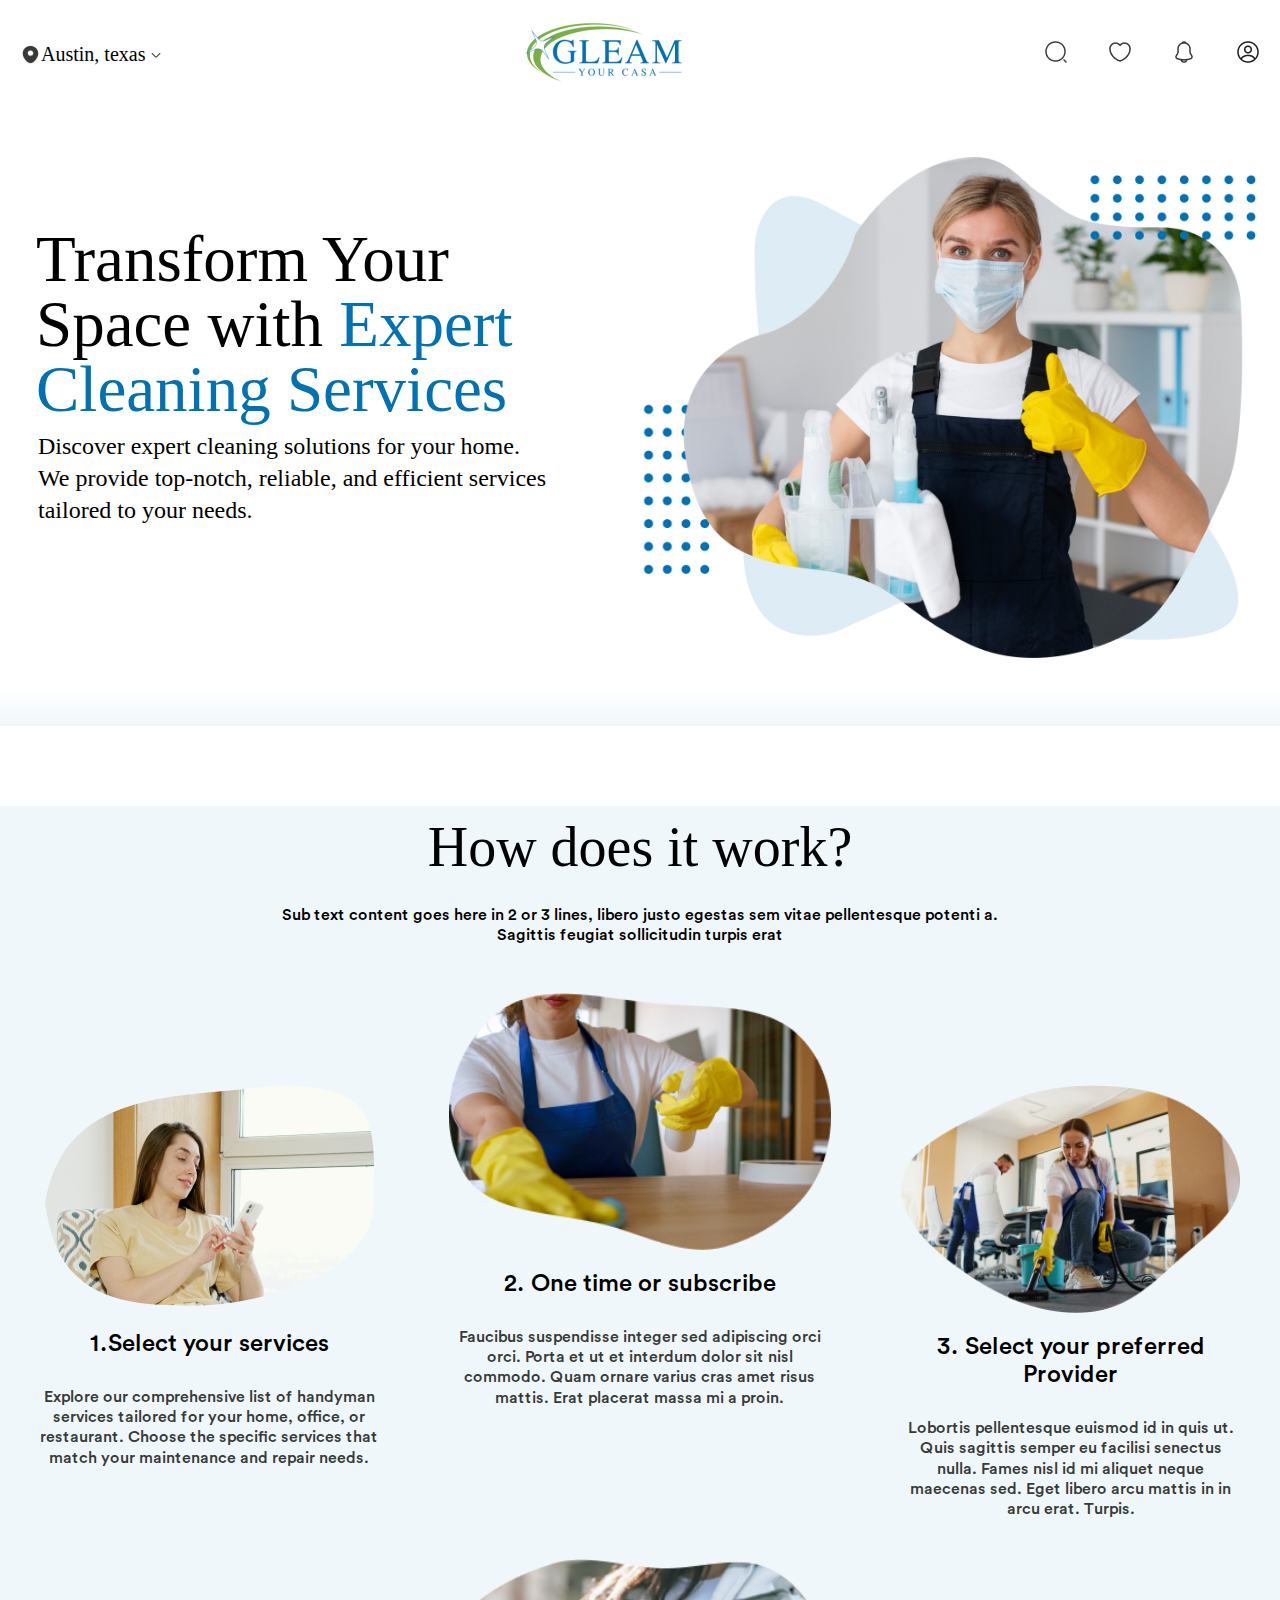
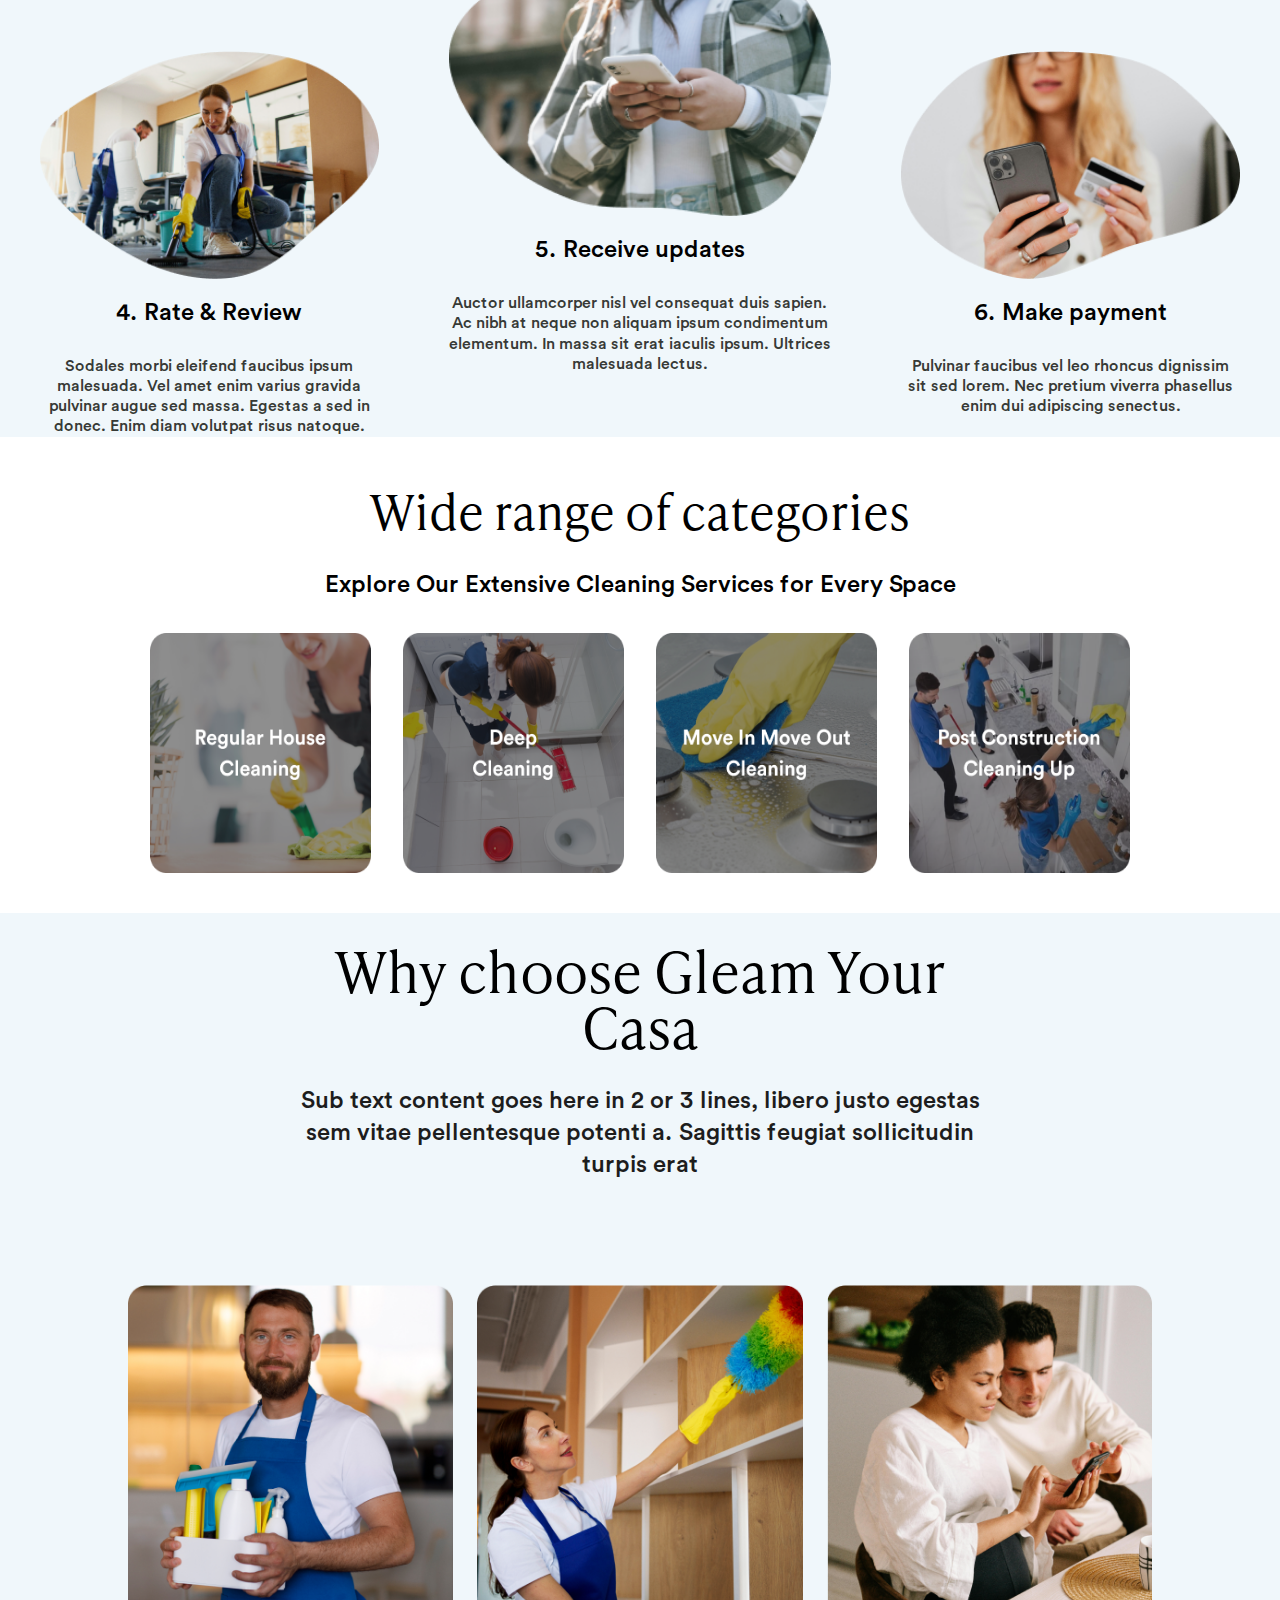
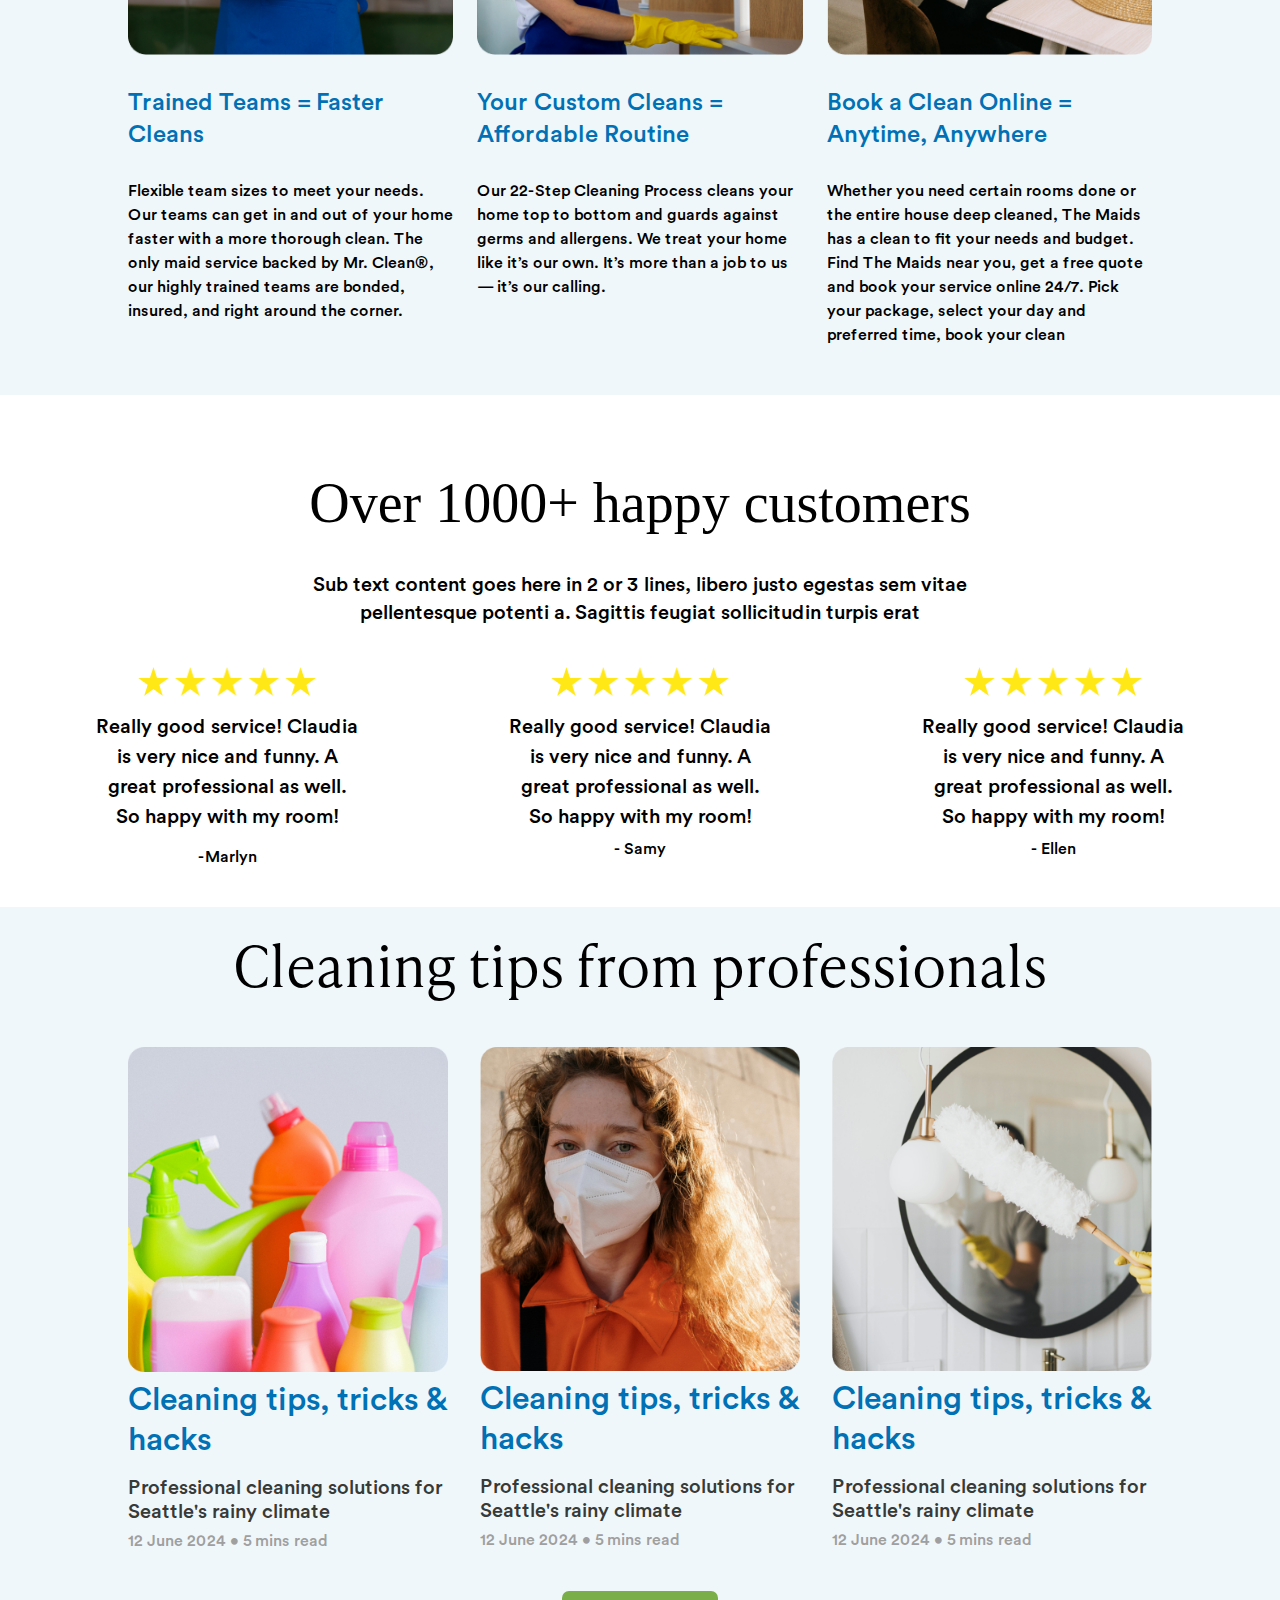
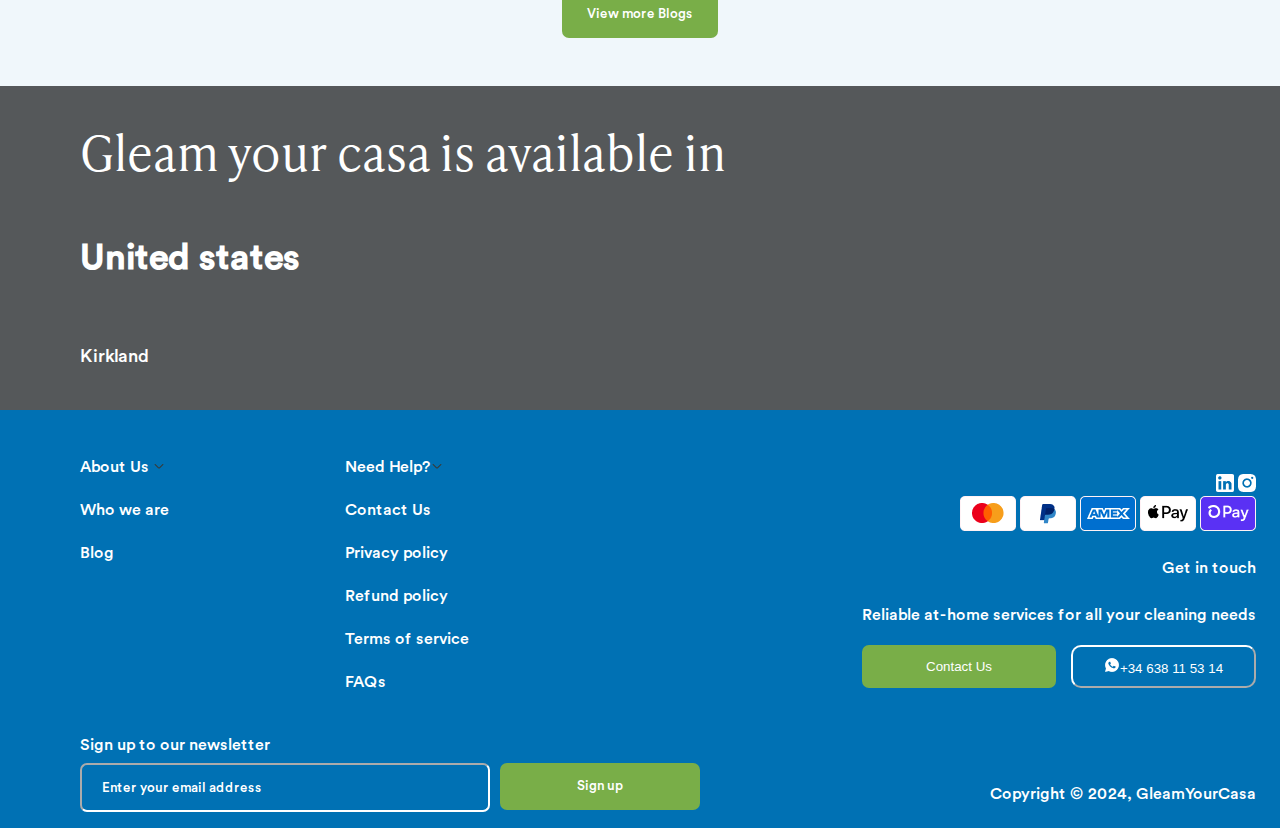
<file: index.html>
<!DOCTYPE html>
<html lang="en">
<head>
    <meta charset="UTF-8">
    <meta name="viewport" content="width=device-width, initial-scale=1.0">
    <title>Gleam Your Casa</title>
    <link rel="stylesheet" href="style.css">
</head>
<body>
    <div class="container">
<!-- NAVBAR -->
    <nav style="background:#ffffff ;  position: sticky; top: 0; z-index: 999; " class="nav xs-nav">
        <div class="xl-nav-h-w pt-3 px-5">
        <div class="d-px-5 xs-d-flex xs-justify-content-between min-d-flex min-justify-between d-flex d-justify-between xl-flex xl-justify-between " >
            <div class="xs-d-none min-dis-none d-flex d-items-center  xl-flex  xl-items-center" >
                <img style="width: 21px; height: 21px;" src="./public/vuesax-bold-locationx 1.png" alt="flag">
                <p style="font-size: 20px;"> Austin, texas <img class="cursor" src="./public/arrow-down.png" alt="arrow"></p>
            </div>

            <div class="left min-items-center xs-items-center xs-justify-content-between min-justify-between min-d-flex  xl-items-center" >
                <a href="#" class="d-none xl-d-none sm-content-center">
                    <img  class="cursor" src="./public/menu.png" alt="menu">
                </a>
                <img class="items-start min-gleam"  src="./public/Gleam.png" alt="company logo">    
            </div>
            
            <div class="d-flex d-items-center xl-flex xl-items-center min-d-flex min-items-center">
                <ul class="d-flex xl-flex list-none" style="font-size: 20px; gap: 40px; ">
                    <li><a href="#"><img class="cursor xs-d-flex min-d-flex min-items-center" style="width: 24px;" src="./public/search-normal.png" alt="search"></a></li>
                    <li class="cursor xs-d-none min-dis-none"><a href="#"><img src="./public/heart.png" alt="like"></a></li>
                    <li class="cursor xs-d-none min-dis-none"><a href="#"><img src="./public/notification.png" alt="notification"></a></li>
                    <li class="cursor xs-d-none min-dis-none"><a href="#"><img src="./public/profile.png" alt="profile"></a></li>
                </ul>
            </div>
        </div>
        <div class="xs-d-none min-dis-none sm-d-none xl-justify-self-center" style="width: 516px; height: 20px; ">
            <ul class="xl-flex list-none xl-text-decoration xl-justify-between">
                <li><a href="#" class="hover-link">Cleaning Services<img src="./public/arrow-down.png" alt="arrow"></a></li>
                <li><a href="#" class="hover-link">Cleaning Tips</a></li>
                <li><a href="#" class="hover-link">About Us</a></li>
                <li><a href="#" class="hover-link">Contact Us</a></li>
            </ul>
        </div>
    </div>
        
    </nav> 
    
    <div class="crossline1"></div>

<!-- Hero -->
    <div class="xs-d-flex xs-flex-col xs-gap-28 sm-flex sm-flex-col sm-items-center sm-justify-center m5-flex m5-flex-col m5-wh m5-justify-self-center m5-gap sm-gap-28 lg-flex lg-flex-row lg-m xl-flex xl-flex-row xl-m border xl-justify-evenly 
    flex-2xl justify-evenly-2xl ">
    
        <div class="w-100 xs-w-376  xs-wrap xs-d-flex xs-flex-col xs-text-center 
        
        sm-flex sm-flex-col sm-items-center sm-text-center xl-px-1 xl-p xl-text-left xl-justify-start xl-justify-items-start w-100 xl-height
        flex-2xl flex-col-2xl m5-justify-items-center m5-pt m5-plr lg-p lg-height lg-text-left h-w-2xl ">
        <div class="min-d-flex min-flex-col min-gap-16 min-items-center m5-text-center glow-effect-2-lg    ">
            <h1 class="main xs-text-3xl m5-text-5xl m5-mhw-h1 xs-mhw-h1  xs-justify-self-center  h1 sm-text-6xl font-adobe sm-m-2 lg-text-6xl  xl-text-6xl text-8xl-2xl d-l80">Transform Your Space with <span style="color: #0071B4;">Expert Cleaning Services</span></h1>
            <p class="d-p-10 d-text-2xl d-l33 main xs-justify-self-center xs-text-base m5-text-xl m3-text-4xl sm-text-base xl-self-start xl-text-2xl text-6xl-2xl ">Discover expert cleaning solutions for your home.<br />
                We provide top-notch, reliable, and efficient services<br/>tailored to your needs.</p>
        </div>
        </div>
        <div class="xs-justify-self-center m5-mw xs-mw-343 col-6-2xl sm-img-mx-w flex-50">
            <img class="w-100 m5-wh sm-img-w" src="./public/img1.jpg" alt="cleaning_img">
        </div>
    </div>
    
    <div class=" crossline"></div>
    <div class="crossline1"></div>

    <div style="background: #eac76d;">
        
    </div>
    <div  class="crossline1"></div>

    <!-- WORK -->
    <div style="background: #F0F7FB;" class="lg-container sm-border">
        <div class="min-d-flex min-flex-col min-gap-8 d-m xs-h-w xs-justify-self-center xs-text-center xs-p-lr sm-flex sm-flex-col sm-text-center border m5-text-center d-flex d-flex-col text-gap1
                    flex-2xl flex-col-2xl">
            <h3 class="text-5_xl-2xl m5-text-4xl font-display sm-text-3_xl sm-m-2 d-text-5_xl">How does it work?</h3>
            <p class="d-text-20px m5-text-xl sec xs-text-base m-2xl-p">Sub text content goes here in 2 or 3 lines, libero justo egestas sem vitae pellentesque potenti a.
            Sagittis feugiat sollicitudin turpis erat</p>
        </div>
        <div style="background: #F0F7FB;" class="crossline1"></div>

        <div class="min-gap2 min-d-flex min-flex-col  work xs-text-center xs-gap xs-d-flex xs-flex-col xl-gap xl-grid xl-grid-template-col grid-2xl grid-template-col-2xl grid-col-gap2-2xl xl-box-border xl-justify-evenly 
                mt-flex-25 mt m5-text-center "> 
            <div style="gap: 20px;" class="min-d-flex min-flex-col d-flex d-flex-col xs-w-376 w-100 sm-justify-items-center sm-text-center sm-m-2 bg-color 
            lg-pt rounded-sm xl-flex-grow-basis mt-flex-25 mt-card" >
                <div class="sm-container ">
                    <img class="border m5-mw" src="./public/Ellipse 5.png" alt="service">
                </div>
                <h3  class="cs xs-text-20px sm-text-2xl">1.Select your services</h3>
                <p style="color:#373A36;" class="cs xs-text-14px d-text-20px sec ">Explore our comprehensive list of handyman services tailored for your home, office, or restaurant.
                    Choose the specific services that match your maintenance and repair needs.</p>
            </div>
            <div style="gap: 20px;" class="min-d-flex min-flex-col d-flex d-flex-col sm-justify-items-center sm-text-center sm-m-2 bg-color mt-flex-25 rounded-sm xl-flex-grow-basis " >
                <img class="m5-mw" src="./public/Vector.png" alt="subscribe">
                <h3 class="cs xs-text-20px sm-text-2xl">2. One time or subscribe</h3>
                <p style="color:#373A36;
;" class="cs  xs-text-14px d-text-20px ">Faucibus suspendisse integer sed adipiscing orci orci. Porta et ut et interdum dolor sit nisl
                    commodo. Quam ornare varius cras amet risus mattis. Erat placerat massa mi a proin.</p>
            </div>
            <div style="gap: 20px;" class="min-d-flex min-flex-col d-flex d-flex-col sm-justify-items-center sm-text-center sm-m-2 bg-color rounded-sm  lg-pt mt-card mt-flex-25 xl-flex-grow-basis" >
                <img class="m5-mw" src="./public/Vector (1).png" alt="Provider">
                <h3 class="cs xs-text-20px sm-text-2xl">3. Select your preferred Provider</h3>
                <p style="color:#373A36;" class="cs xs-text-14px d-text-20px ">Lobortis pellentesque euismod id in quis ut. Quis sagittis semper eu facilisi senectus nulla. Fames
                    nisl id mi aliquet neque maecenas sed. Eget libero arcu mattis in in arcu erat. Turpis.</p>
            </div>
            <div style="gap: 20px;" class="min-d-flex min-flex-col d-flex d-flex-col sm-justify-items-center sm-text-center sm-m-2 bg-color rounded-sm lg-pt xl-flex-grow-basis mt-flex-25 mt-card" >
                <img class="m5-mw" src="./public/Vector (1).png" alt="Review">
                <h3 class="cs xs-text-20px sm-text-2xl">4. Rate & Review </h3>
                <p style="color:#373A36;" class="cs xs-text-14px d-text-20px">Sodales morbi eleifend faucibus ipsum malesuada. Vel amet enim varius gravida pulvinar augue sed
                    massa. Egestas a sed in donec. Enim diam volutpat risus natoque.</p>
            </div>
            <div style="gap: 20px;" class="min-d-flex min-flex-col d-flex d-flex-col sm-justify-items-center sm-text-center sm-m-2  bg-color rounded-sm xl-flex-grow-basis mt-flex-25">
                <img class="m5-mw" src="./public/Vector (3).png" alt="updates">
                <h3 class="cs xs-text-20px sm-text-2xl">5. Receive updates</h3>
                <p style="color:#373A36;" class="cs xs-text-14px d-text-20px ">Auctor ullamcorper nisl vel consequat duis sapien. Ac nibh at neque non aliquam ipsum condimentum
                    elementum. In massa sit erat iaculis ipsum. Ultrices malesuada lectus.</p>
            </div>
            <div style="gap: 20px;" class="min-d-flex min-flex-col d-flex d-flex-col sm-justify-items-center sm-text-center sm-m-2 bg-color rounded-sm lg-pt xl-flex-grow-basis mt-flex-25 mt-card">
                <img class="m5-mw" src="./public/Vector (2).png" alt="updates">
                <h3 class="cs xs-text-20px sm-text-2xl">6. Make payment</h3>
                <p style="color:#373A36;" class="cs xs-text-14px d-text-20px ">Pulvinar faucibus vel leo rhoncus dignissim sit sed lorem. Nec pretium viverra phasellus enim dui adipiscing senectus.</p>
            </div>
            
        </div>
    </div>

        <div class="xl-flex flex-2xl xl-box-border">
           
        </div>
   
   
    <div class="crossline1"></div>
    <!-- Categories -->
    <div class="m5-container p-xl-5">
        <div class="min-d-flex min-flex-col min-gap-8 xs-mw-343 xs-justify-self-center xs-text-center sm-text-center m5-text-center sm-text-4xl m-card-2xl xl-flex xl-flex-col xl-items-center flex-2xl flex-col-2xl items-center-2xl">
            <h3 class="ivy m5-text-4xl f-100 sm-m-2 xl-text-5xl xl-pb xs-text-3_xl text-5_xl-2xl">Wide range of categories</h3>
            <h6 class="cs f-450 d-text-20px xs-text-base sm-m-2 m5-text-xl xl-text-2xl text-xl-2xl">Explore Our Extensive Cleaning Services for Every Space</h6>
        </div>
        <div class="xs-grid xs-grid-col sm-text-center lg-grid lg-grid-template-col lg-grid-col-gap lg-justify-center grid-2xl grid-template-columns-2xl grid-col-gap-2xl grid-row-gap-2xl m5-grid m5-justify-self-center m5-grid-col m5-img-gap xs-img-gap xs-justify-self-center xl-m-t xl-grid xl-gap xl-grid-auto-rows xl-grid-template-columns xl-justify-self-center xl-width mx-w-2xl m-t-2xl lg-mw mt-4 sm-p-lr mt-mw  ">
           <img  class="cursor m5-cat-img xs-img lg-img" src="./public/Card 1.png" alt="cleaning">
            <img class="cursor m5-cat-img m5-img xs-img lg-img" src="./public/Card 6.png" alt="cleaning">
            <img class="cursor m5-cat-img m5-img xs-img lg-img" src="./public/Card 7.png" alt="cleaning">
            <img class="cursor m5-cat-img m5-img xs-img lg-img" src="./public/Card 8.png" alt="cleaning">
        </div>
    </div>

    <div class="crossline1"></div>
    <!-- WHY CHOOSE -->
    <div style="background: #F0F7FB;" class="p-20 xs-justify-items-center m5-justify-items-centersm-flex sm-flex-col sm-items-center p-7 ">
        <div class="d-m min-d-flex min-flex-col min-gap-8 xs-text-center xs-justify-items-center gleam-2xl m-block-2xl sm-flex sm-flex-col sm-items-center sm-text-center m5-text-center d-flex d-flex-col text-gap text-center-2xl justify-self-center-2xl">
            <h3 class="xs-text-3_xl text-5_xl-2xl m5-text-4xl xl-text-5_xl ivy  text-5xl-2xl sm-h2 sm-text-center text-7xl-2xl">Why choose Gleam Your Casa</h3>
            <p class="cs xs-text-base xl-text-2xl m5-text-xl p sm-p h16-lg">Sub text content goes here in 2 or 3 lines, libero justo egestas sem vitae pellentesque potenti a.
                Sagittis feugiat sollicitudin turpis erat</p>
        </div>
        <div style="background: #F0F7FB;" class="crossline1"></div>

        <section class="m-t-2xl services">
        <div style="gap: 24px;" class="xs-d-flex xs-flex-col m5-flex m5-flex-col sm-flex sm-flex-col lg-flex lg-flex-row xl-flex xl-flex-row xl-gap-35 xl-p-0-100  flex-2xl gap-50-2xl flex-2xl flex-row-2xl">
            
                
                
                <div class="xs-gap-16 xs-d-flex xs-flex-col min-d-flex min-flex-col min-gap-16 sm-flex sm-flex-col sm-w-100 d-flex d-flex-col d-gap-16 ">
                <img class="m5-wh xs-why-img sm-w-100" src="./public/pexels-liliana-drew-9462614 1.png" alt="teams">
                <div class="xs-gap-12 xs-why-text xs-d-flex xs-flex-col min-d-flex min-flex-col xs-why-text d-flex d-flex-col d-gap-12">
                <p class="cs xs-text-xl sm-h-20 sm-mt-4 sm-mb-2 xl-text-2xl text-4xl-2xl" style="color: #0071B4;" >Trained Teams =  Faster Cleans</p>
                <p class="cs xs-text-base sm-h-16 mt-1 text-2xl-2xl">Flexible team sizes to meet your needs. Our teams can get in and out of your home faster with a more
                    thorough clean. The only maid service backed by Mr. Clean®, our highly trained teams are bonded,
                    insured, and right around the corner.
                </p>
            </div>
            </div>
            
            <div class="xs-gap-16 xs-d-flex xs-flex-col min-d-flex min-flex-col min-gap-16 sm-flex sm-flex-col sm-w-100 d-flex d-flex-col d-gap-16 ">
                <img class="m5-wh xs-why-img sm-w-100" src="./public/pexels-liliana-drew-9462307 1.png" alt="routine">
                <div class="xs-gap-12 xs-why-text xs-d-flex xs-flex-col min-d-flex min-flex-col xs-why-text d-flex d-flex-col d-gap-12">
                <p class="cs xs-text-xl sm-h-20 sm-mt-4 sm-mb-2 xl-text-2xl text-4xl-2xl" style="color: #0071B4;" >Your Custom Cleans = Affordable Routine</p>
                <p class="cs xs-text-base mt-1 text-2xl-2xl">Our 22-Step Cleaning Process cleans your home top to bottom and guards against germs and allergens. We treat your home like it’s our own. It’s more than a job to us — it’s our calling.
                </p>
            </div>
            </div>
            <div class="xs-gap-16 xs-d-flex xs-flex-col min-d-flex min-flex-col min-gap-16 sm-flex sm-flex-col sm-w-100 d-flex d-flex-col d-gap-16 ">
                <img class="m5-wh xs-why-img sm-w-100" src="./public/Rectangle 42410.png" alt="teams">
                <div class="xs-gap-12 xs-why-text xs-d-flex xs-flex-col min-d-flex min-flex-col xs-why-text d-flex d-flex-col d-gap-12">
                <p class="cs xs-text-xl sm-h-20 sm-mt-4 sm-mb-2 xl-text-2xl text-4xl-2xl" style="color: #0071B4;" >Book a Clean Online = Anytime, Anywhere </p>
                <p class="cs xs-text-base sm-h-16 mt-1 text-2xl-2xl">Whether you need certain rooms done or the entire house deep cleaned, The Maids has a clean to fit your needs and budget. Find The Maids near you, get a free quote and book your service online 24/7. Pick your package, select your day and preferred time, book your clean
                </p>
            </div>
            </div>
        </div>
        </section>
    </div>
 
        <div class="crossline1"></div>

    <!-- Rating -->
     
    <div class="xs-d-none m5-d-none dis-none  pb-4 pt-3 sm-flex sm-flex-col sm-text-center sm-items-center ">
        <div class="d-m gap-1 mt-4 d-flex d-flex-col text-gap ">
            <h3 class="ivy d-56px font-display title xl-text-5_xl text-5_xl-2xl ">Over 1000+ happy customers</h3>
            <p class="cs d-text-20px sm-h-16 mt-1 h16-lg xl-text-xl">Sub text content goes here in 2 or 3 lines, libero justo egestas sem vitae pellentesque potenti a.
                Sagittis feugiat sollicitudin turpis erat</p>
        </div>

        <div class="crossline1"></div>
        
        <div class="cs lg-mw lg-gap lg-flex  xl-flex xl-justify-between xl-p-3">
            <div class="xl-p-3">
                <p class="mb-0">
                    <img src="./public/Frame 20.png" alt="Customer-review" title="Customer-review" width="180px" height="32px" class="jsx-116339f522078704 object-fit-cover">
                </p>
                <p class="sm-h-20 xl-text-2_xl mb-0 mt-1">Really good service! Claudia is very nice and funny. A great professional as well. So happy with my room!</p>
                <p class="sm-h-16 mb-1 mt-1">-Marlyn</p>
            </div>
            <div class="xl-p-3">
                <p class="mb-0 ">
                    <img src="./public/Frame 20.png" alt="Customer-review" title="Customer-review" width="180px" height="32px" class="jsx-116339f522078704 object-fit-cover">
                </p>
                <p class="sm-h-20 xl-text-2_xl mb-0 mt-1">Really good service! Claudia is very nice and funny. A great professional as well. So happy with my room!</p>
                <p class="sm-h-16 mb-0 mt-1">- Samy</p>
            </div>
            <div class="xl-p-3">
                <p class="mb-0 ">
                    <img src="./public/Frame 20.png" alt="Customer-review" title="Customer-review" width="180px" height="32px" class="jsx-116339f522078704 object-fit-cover">
                </p>
                <p class="sm-h-20 xl-text-2_xl mb-0 mt-1">Really good service! Claudia is very nice and funny. A great professional as well. So happy with my room!</p>
                <p class="sm-h-16 mb-0 mt-1">- Ellen</p>
            </div>
        </div>
    </div>
    

    <!-- TIPS -->
    
    <div style="background: #F0F7FB;" class="p-20 xs-justify-items-center m5-justify-items-centersm-flex sm-flex-col sm-items-center p-7 ">
        <div class=" xs-text-center xs-justify-items-center gleam-2xl m-block-2xl sm-flex sm-flex-col sm-items-center sm-text-center m5-text-center d-flex d-flex-col text-gap text-center-2xl justify-self-center-2xl">
            <h3 class="xs-text-3_xl m5-text-4xl xl-text-5_xl  ivy text-5_xl-2xl sm-h2 sm-text-center text-7xl-2xl">Cleaning tips from professionals</h3>
        </div>

        <section class="m-t-2xl m5-w-h">
        <div style="gap: 32px;" class="min-d-flex min-flex-col min-gap-16 m5-flex m5-flex-col sm-flex sm-flex-col lg-flex lg-flex-row xl-flex xl-flex-row xl-gap-35 xl-p-0-100  flex-2xl gap-50-2xl flex-2xl flex-row-2xl">
            <div class="d-gap-8px min-d-flex min-flex-col min-gap-16 sm-flex sm-flex-col sm-w-100 m5-flex m5-flex-col m5-w-100">
                <img class="m5-wh xs-why-img sm-w-100" src="./public/pexels-shvetsa-5217897 1.png" alt="booking">
                <div class="d-gap-8px d-flex d-flex-col xs-gap-12 xs-why-text xs-d-flex xs-flex-col min-d-flex min-flex-col cs xs-why-text">
                    <h3 class="xs-text-xl sm-text-4xl" style="color: #0071B4;">Cleaning tips, tricks & hacks</h3>
                    <p style="color: #373A36;" class="xs-text-base sm-h-20">Professional cleaning solutions for Seattle's rainy climate</p>
                    <span style="color: #9f9f9f;" class="xs-text-14px">12 June 2024 • 5 mins read</span>
                </div>
            </div>
            <div class="d-gap-8px min-d-flex min-flex-col min-gap-16 sm-flex sm-flex-col sm-w-100 m5-flex m5-flex-col m5-w-100">
                <img class="m5-wh xs-why-img sm-w-100" src="./public/pexels-cottonbro-9245150 1.png" alt="booking">
                <div class="d-gap-8px d-flex d-flex-col cs xs-gap-12 xs-why-text xs-d-flex xs-flex-col min-d-flex min-flex-col xs-why-text">
                    <h3 class="xs-text-20px sm-text-4xl" style="color: #0071B4;">Cleaning tips, tricks & hacks</h3>
                    <p style="color: #373A36;" class="xs-text-base sm-h-20">Professional cleaning solutions for Seattle's rainy climate</p>
                    <span style="color: #9f9f9f;" class="xs-text-14px">12 June 2024 • 5 mins read</span>
                </div>
            </div>
           
            <div class="d-gap-8px min-d-flex min-flex-col min-gap-16 sm-flex sm-flex-col sm-w-100">
                <img class="m5-wh xs-why-img sm-w-100" src="./public/pexels-karolina-grabowska-4239031 1.png" alt="routine">
                <div class="d-gap-8px d-flex d-flex-col cs xs-gap-12 xs-why-text xs-d-flex xs-flex-col min-d-flex min-flex-col xs-why-text">
                    <h3 class="xs-text-20px sm-text-4xl" style="color: #0071B4;">Cleaning tips, tricks & hacks</h3>
                    <p style="color: #373A36;" class="xs-text-base sm-h-20">Professional cleaning solutions for Seattle's rainy climate</p>
                    <span style="color: #9f9f9f;" class="xs-text-14px">12 June 2024 • 5 mins read</span>
            </div>
            </div>
        </div>
        </section>
        <div class="xs-b-t m5-b-t sm-b-t lg-b-t">
            <button style="color: #ffffff; " class="xs-text-base cs button sm-text-center m5-text-base m5-text-center">View more Blogs</button>
            </div>
    </div>
    
</div>
</div>
</div>
<div style="background: #55585A; background-image: url(https://gleamurcasa.gumlet.io/Frame_1000004848_3bd12e44c8.png);" class="xs-loc m5-loc pb-3 pt-3 ">
        <div style="color: #ffffff;" class="container  xs-p mt-4 mb-4 d-flex d-flex-col gap ">
        <p class="pl-32 d-p-20 ivy xs-text-3_xl m5-text-3_xl f-100 text-5xl" >Gleam your casa is available in</p>
        <p class="pl-32 d-p-20 mt-4 mb-4 xs-text-lg cs xs-text-lg f-700 text-4xl">United states</p>
        <p class="pl-32 d-p-20 cs xs-text-base m5-text-base f-450 text-lg"> Kirkland</p>
        </div>
</div>

<!-- footer -->
<footer class="pt-5 " >
<div style="display: flex; flex-direction: column; margin: auto;" class="container d-p">
<div class="mx-5 xs-m-5 ">
<div class="d-flex d-100">

<div style="color: #ffffff; " class="xs-d-flex xs-flex-col d-flex d-m50 d-justify-around d-gap50 cs min-d-flex min-flex-col min-gap min-hw">
    <div class="min-d-flex d-flex d-flex-col d-gap min-flex-col min-gap1">
        <p>About Us <img style="color: #ffffff;" src="./public/arrow-down.png" alt="arrow"> </p>
        <p>Who we are</p>
        <p>Blog</p>
    </div>
    <div class="min-d-flex min-flex-col min-gap1 d-gap d-flex d-flex-col">
        <p>Need Help?<img style="color: #ffffff;" src="./public/arrow-down.png" alt="arrow"></p>
        <p>Contact Us</p>
        <p>Privacy policy</p>
        <p>Refund policy</p>
        <p>Terms of service</p>
        <p>FAQs</p>
    </div>
</div>

<img class="d-none" style="max-width: 908px; max-height: 10px; width: 100%;" src="./public/Line 7824.png" alt="line">

<div class="min-d-flex min-flex-col min-gap my-4 min-wf d-m50 d-flex d-flex-col d-items-end">
    <div class="social-media min-d-flex min-gap"  >
        <a href="#"><img src="./public/ln.png" alt="linkedin"></a>
        <a href="#"><img src="./public/insta.png" alt="instagram"></a>
    </div>
    <div class="payment-icons min-wf min-d-flex min-justify-between" >
        <img src="./public/Group 136190.png" alt="Mastercard">
        <img src="./public/Group 136192.png" alt="Paypal">
        <img src="./public/Group 136193.png" alt="American Express">
        <img src="./public/Group 136194.png" alt="Apple Pay">
        <img src="./public/Group 136195.png" alt="Pay">
    </div>
    <div style="color: white;" class="cs min-dis-none mb-1 d-flex d-flex-col d-item-end d-gap-30 mt-4 d-text-right">
        <h4>Get in touch</h4>
        <p>Reliable at-home services for all your cleaning needs</p>
        <div style="gap: 15px;" class="buttons min-wf min-d-flex d-flex">
            <button class="button-4">Contact Us</button>
            <button  class="button-3"><img style="color: black;" src="./public/icons8-whatsapp 1.png" alt="whatsapp">+34 638 11 53 14</button>
        </div>
    </div>
</div>

</div>

<div class="d-flex d-justify-between
justify-content: space-between;">
<div style="color: #ffffff;" class="min-wf min-h mb-1  d-ip">
    <h4 class="cs">Sign up to our newsletter</h4>
    <form style="gap: 10px;" class="min-d-flex d-flex">
      <input style=" border-color: white; border-radius: 7px; background: transparent; color: #ffffff;"  type="email" class="placeholder" placeholder="Enter your email address" />
      <button type="submit" class="cs cursor button-1 button-5">Sign up</button>
    </form>
</div>

<img class="d-none" style="max-width: 908px; width: 100%; max-height: 10px;"  src="./public/Line 7824.png">

<div style="color: white;" class="cs d-none mb-1 min-d-flex min-flex-col min-gap             ">
    <h4>Get in touch</h4>
    <p>Reliable at-home services for all your cleaning needs</p>
    <div style="gap: 15px;" class="buttons min-d-flex">
        <button style="font-size: 18px;" class="button-2">Contact Us</button>
        <button  class="button-3  "><img style="color: black;" src="./public/icons8-whatsapp 1.png" alt="whatsapp">+34 638 11 53 14</button>
    </div>
</div>

<div style="color: white;" class="cs mt-4 mb-4 d-content-end">
    <p>Copyright © 2024, GleamYourCasa</p>
</div>
</div>
</div>
</div>

</footer>
</body>
</html>
</file>
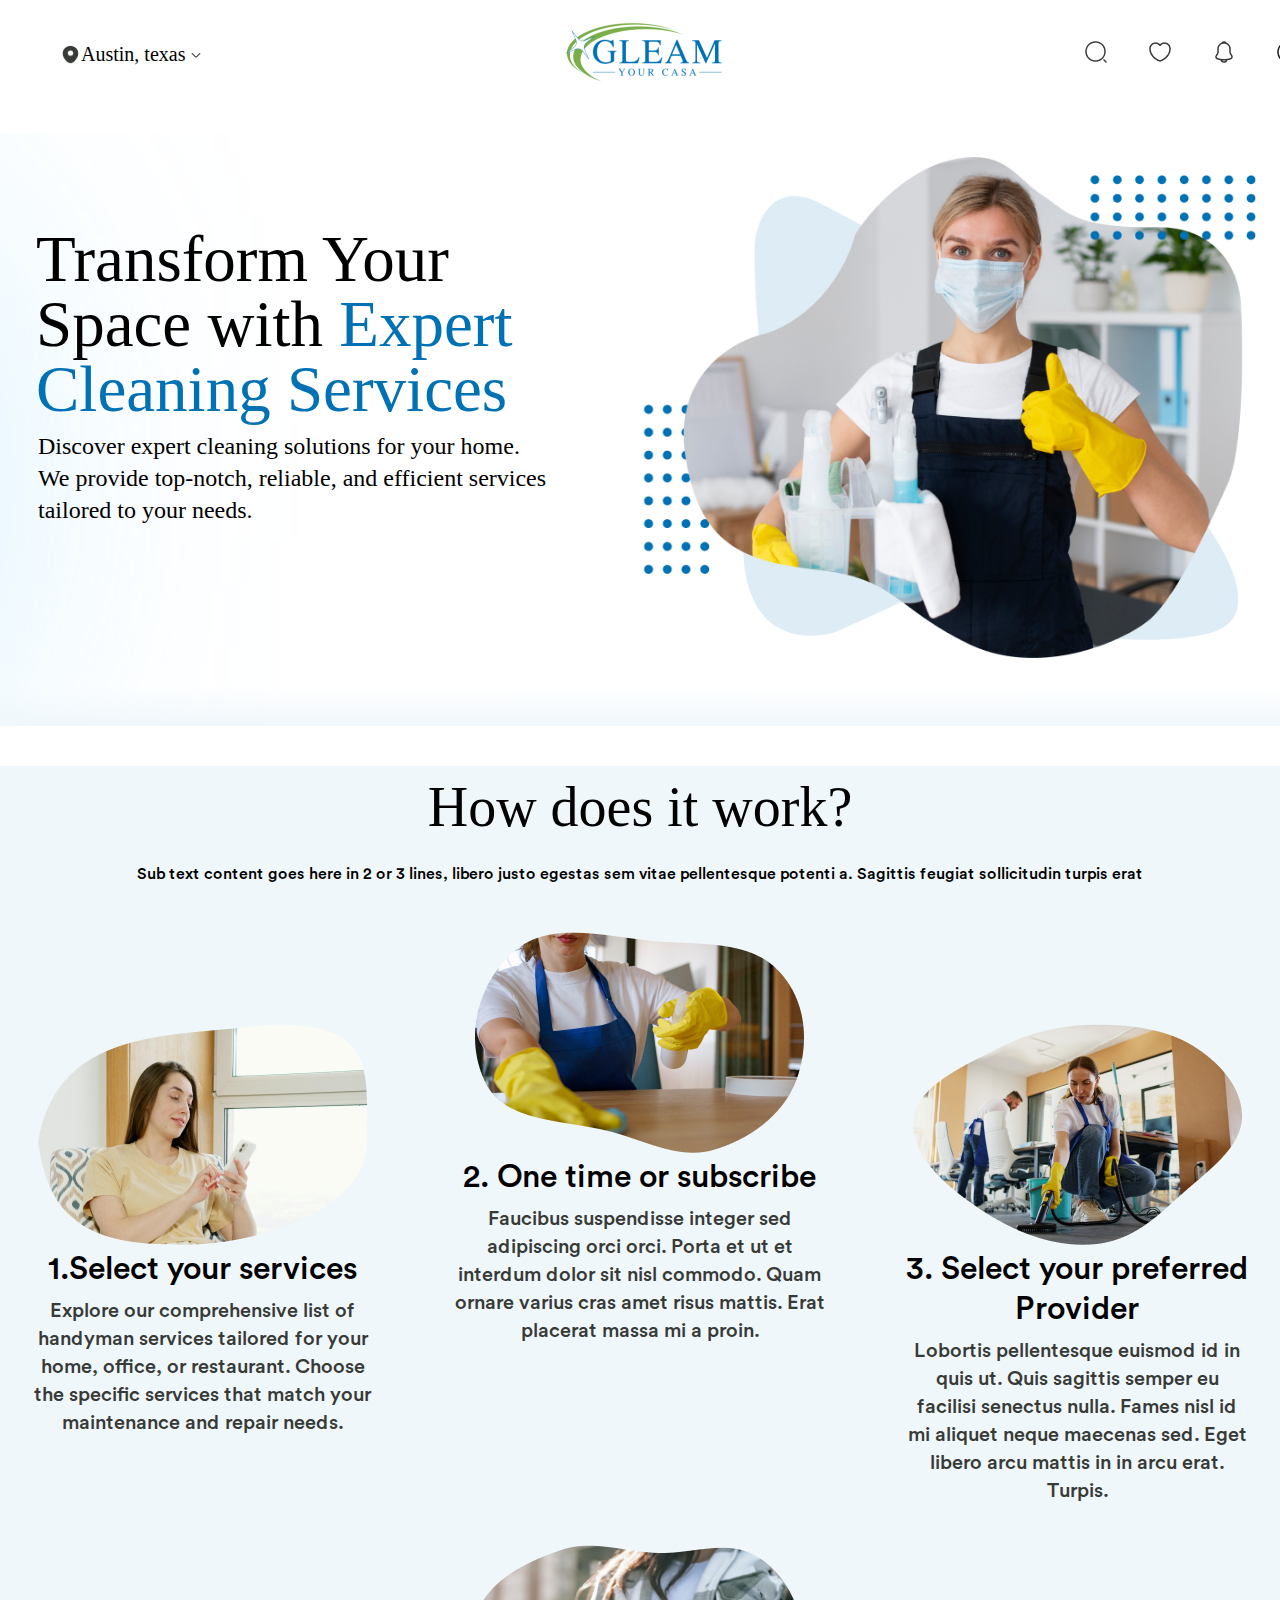
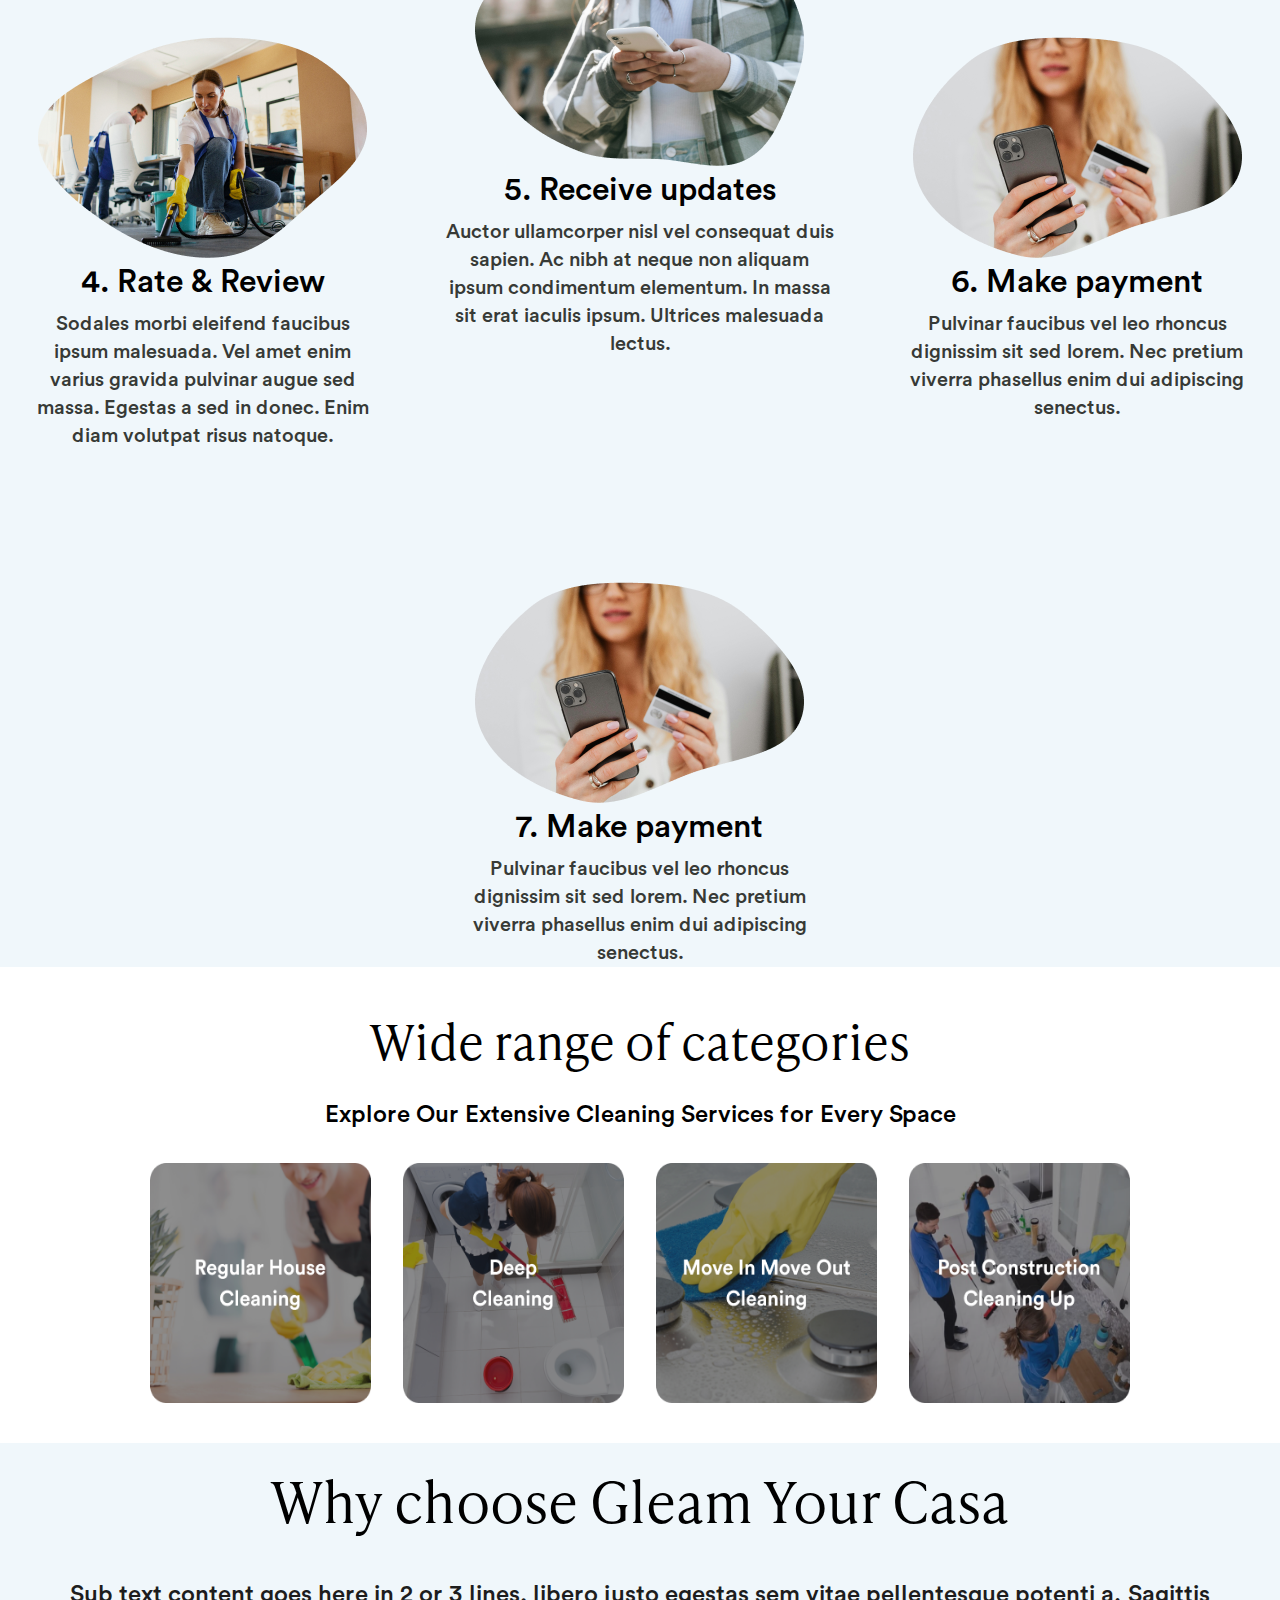
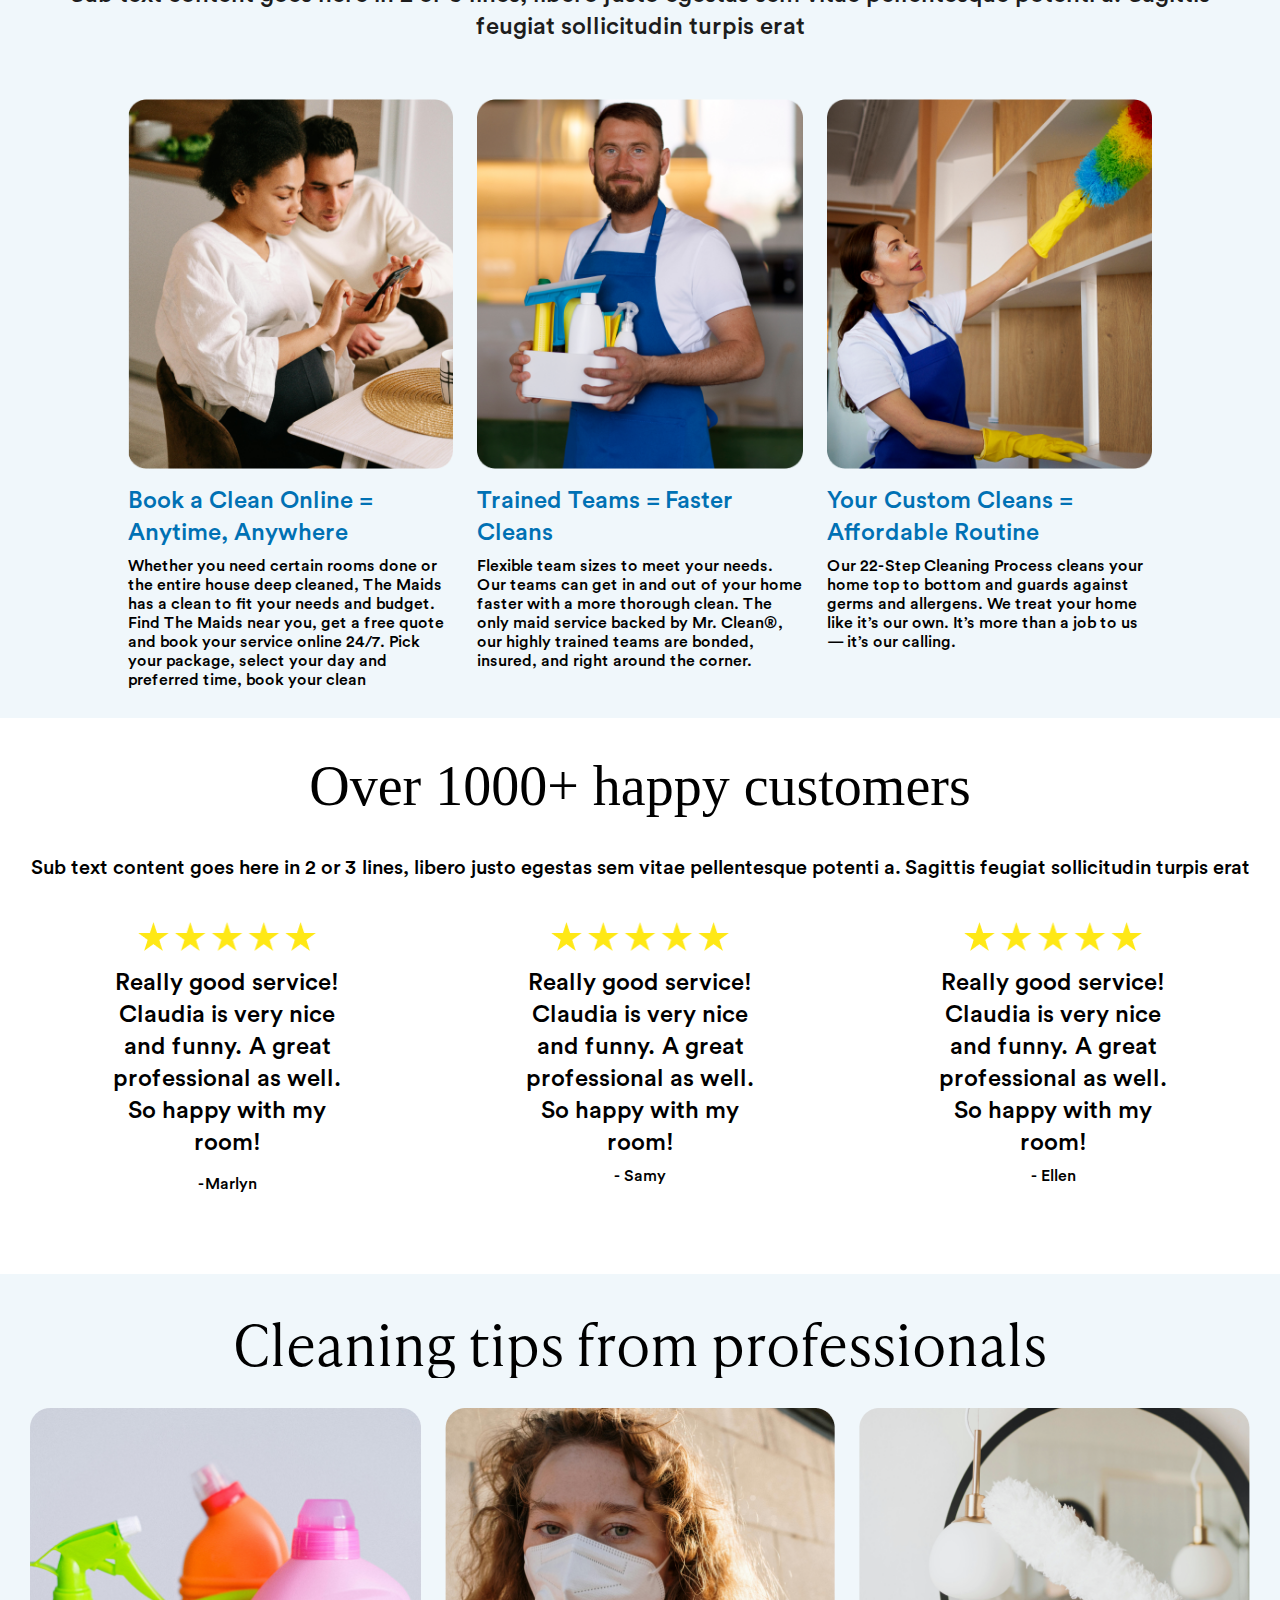
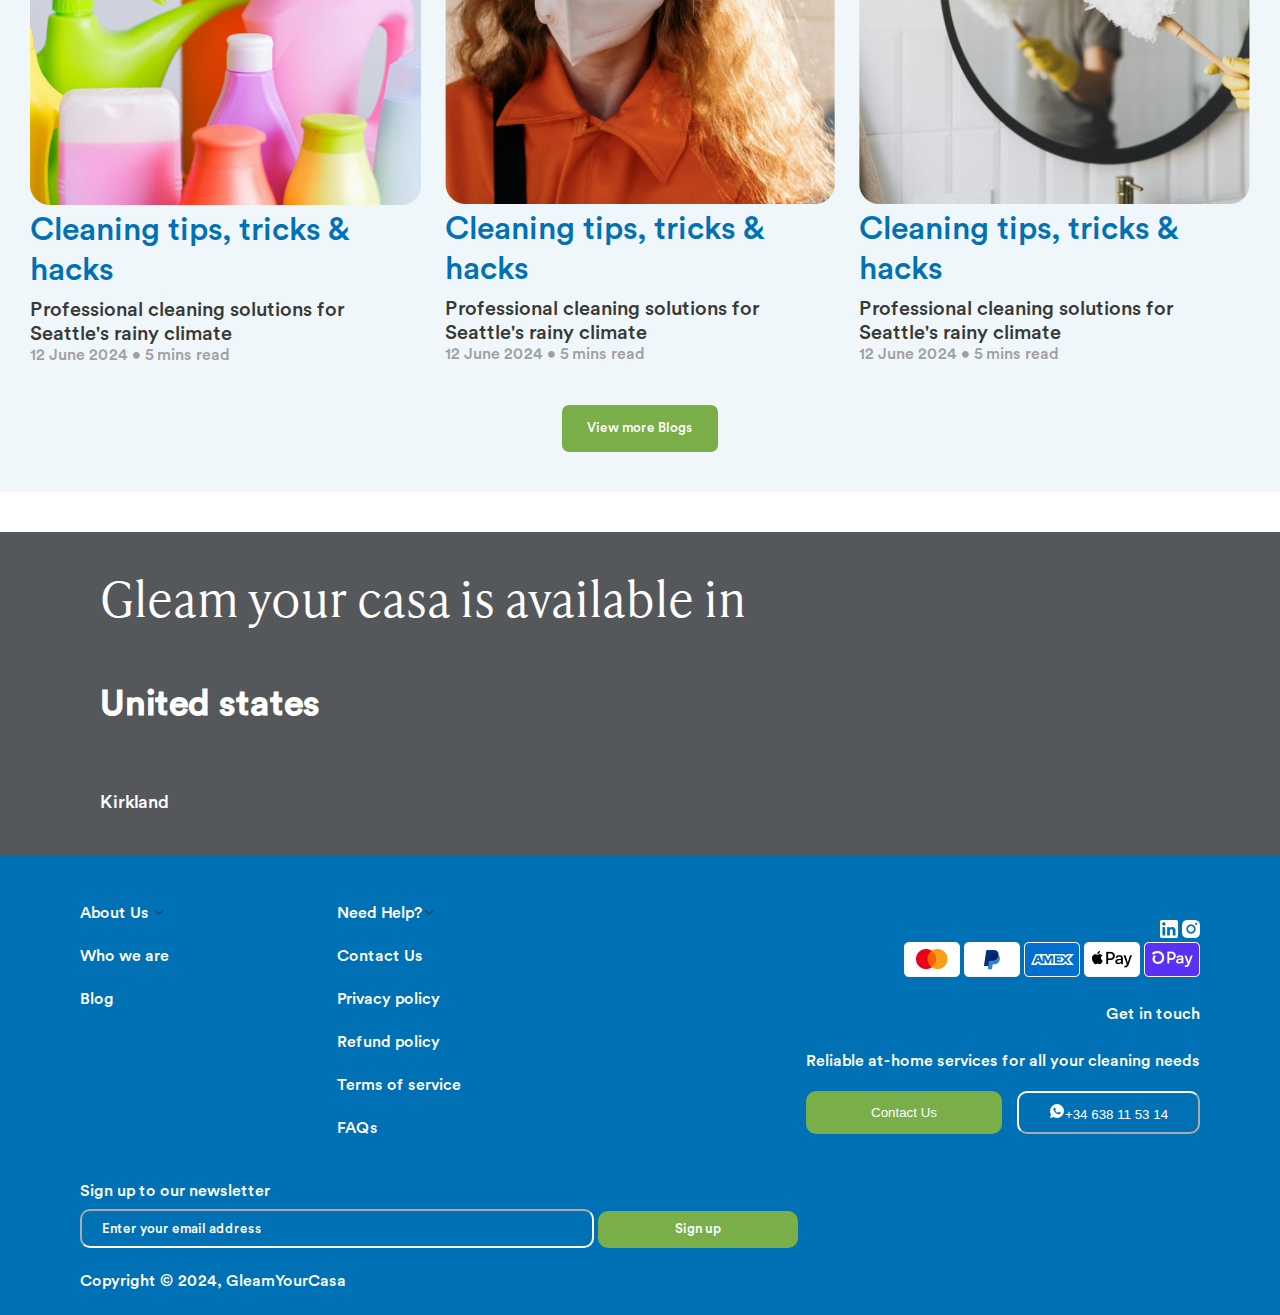
<file: T1.html>
<!DOCTYPE html>
<html lang="en">
<head>
    <meta charset="UTF-8">
    <meta name="viewport" content="width=device-width, initial-scale=1.0">
    <title>newCleaning</title>
    <link rel="stylesheet" href="T1.css">
</head>
<body>
    <div class="container">

    <nav style="position: sticky; top: 0; z-index: 999; background: #fff;" class="nav">
        <div class="xl-nav-h-w pt-3 px-5">
        <div class="d-px-5 xs-d-flex xs-justify-content-between min-d-flex min-justify-between d-flex d-justify-between xl-flex xl-justify-between " >
            <div class="xs-d-none min-dis-none d-flex d-items-center  xl-flex  xl-items-center" >
                <img style="width: 21px; height: 21px;" src="./public/vuesax-bold-locationx 1.png" alt="flag">
                <p style="font-size: 20px;"> Austin, texas <img class="cursor" src="./public/arrow-down.png" alt="arrow"></p>
            </div>

            <div class="left min-items-center xs-items-center xs-justify-content-betweenmin-justify-between min-d-flex  xl-items-center" >
                <a href="#" class="d-none xl-d-none sm-content-center">
                    <img  class="cursor" src="./public/menu.png" alt="menu">
                </a>
                
                    <img class="items-start min-gleam"  src="./public/Gleam.png" alt="company logo">
                
            </div>
            
            <div class="d-flex d-items-center xl-flex xl-items-center min-d-flex min-items-center">
                <ul class="d-flex xl-flex list-none" style="font-size: 20px; gap: 40px; ">
                    <li><a href="#"><img class="cursor xs-d-flex min-d-flex min-items-center" style="width: 24px;" src="./public/search-normal.png" alt="search"></a></li>
                    <li class="cursor xs-d-none min-dis-none"><a href="#"><img src="./public/heart.png" alt="like"></a></li>
                    <li class="cursor xs-d-none min-dis-none"><a href="#"><img src="./public/notification.png" alt="notification"></a></li>
                    <li class="cursor xs-d-none min-dis-none"><a href="#"><img src="./public/profile.png" alt="profile"></a></li>
                </ul>
            </div>
        </div>
        <div class="xs-d-none min-dis-none sm-d-none xl-justify-self-center" style="width: 516px; height: 20px; ">
            <ul class="xl-flex list-none xl-text-decoration xl-justify-between">
                <li><a href="#" class="hover-link">Cleaning Services<img src="./public/arrow-down.png" alt="arrow"></a></li>
                <li><a href="#" class="hover-link">Cleaning Tips</a></li>
                <li><a href="#" class="hover-link">About Us</a></li>
                <li><a href="#" class="hover-link">Contact Us</a></li>
            </ul>
        </div>
    </div>
        
    </nav> 
    
    <div class="crossline1"></div>

<!-- Hero -->
    <div class="xs-d-flex xs-flex-col xs-gap-28 sm-flex sm-flex-col sm-items-center sm-justify-center m5-flex m5-flex-col m5-wh m5-justify-self-center m5-gap sm-gap-28 lg-flex lg-flex-row lg-m xl-flex xl-flex-row xl-m border xl-justify-evenly 
    flex-2xl justify-evenly-2xl ">
    
        <div class="w-100 xs-w-376  xs-wrap xs-d-flex xs-flex-col xs-text-center 
        
        sm-flex sm-flex-col sm-items-center sm-text-center xl-px-1 xl-p xl-text-left xl-justify-start xl-justify-items-start w-100 xl-height
        flex-2xl flex-col-2xl m5-justify-items-center m5-pt m5-plr lg-p lg-height lg-text-left h-w-2xl ">
        <div class="glow-effect-2"></div>
        <div class="m5-text-center glow-effect-2-lg    ">
            <h1 class="main xs-text-3xl m5-text-5xl m5-mhw-h1 xs-mhw-h1  xs-justify-self-center  h1 sm-text-6xl font-adobe sm-m-2 lg-text-6xl  xl-text-6xl text-8xl-2xl d-l80">Transform Your Space with <span style="color: #0071B4;">Expert Cleaning Services</span></h1>
            <p class="d-p-10 d-text-2xl d-l33 main xs-justify-self-center xs-text-base m5-text-xl m3-text-4xl sm-text-base xl-self-start xl-text-2xl text-6xl-2xl ">Discover expert cleaning solutions for your home.<br />
                We provide top-notch, reliable, and efficient services<br/>tailored to your needs.</p>
        </div>
        </div>
        <div class="xs-justify-self-center m5-mw xs-mw-343 col-6-2xl sm-img-mx-w flex-50">
            <img class="w-100 m5-wh sm-img-w" src="./public/img1.jpg" alt="cleaning_img">
        </div>
    </div>
    
    <div class=" crossline"></div>
    <div class="crossline1"></div>

    <div style="background: #F0F7FB;">
        <div class="xs-h-w xs-justify-self-center xs-text-center xs-p-lr sm-flex sm-flex-col sm-text-center border m5-text-center d-flex d-flex-col text-gap1
                    flex-2xl flex-col-2xl">
            <h3 class="  m5-text-4xl font-display sm-text-3_xl sm-m-2 d-text-5_xl">How does it work?</h3>
            <p class="m5-text-xl sec xs-text-base m-2xl-p">Sub text content goes here in 2 or 3 lines, libero justo egestas sem vitae pellentesque potenti a.
            Sagittis feugiat sollicitudin turpis erat</p>
        </div>
    </div>
    <div style="background: #F0F7FB;" class="crossline1"></div>
    <div class="lg-container sm-border">
        <div style="background: #F0F7FB;" class="lg-container xs-text-center xs-gap xs-d-flex xs-flex-col xl-gap xl-grid-template-col grid-2xl grid-template-col-2xl grid-col-gap2-2xl xl-box-border  xl-justify-evenly lg-grid lg-grid-col mt-flex-25 mt m5-text-center ">
            <div class="xs-w-376 w-100 sm-justify-items-center sm-text-center sm-m-2 bg-color lg-pt rounded-sm xl-flex-grow-basis mt-flex-25 mt-card" >
                <div class="sm-container ">
                    <img class="border m5-mw" src="./public/Ellipse 5.png" alt="service">
                </div>
                <h3  class="cs sm-text-4xl">1.Select your services</h3>
                <p style="color:#373A36;" class="cs sec sm-text-xl">Explore our comprehensive list of handyman services tailored for your home, office, or restaurant.
                    Choose the specific services that match your maintenance and repair needs.</p>
            </div>
            <div class="sm-justify-items-center sm-text-center sm-m-2 bg-color mt-flex-25 rounded-sm xl-flex-grow-basis " >
                <img class="m5-mw" src="./public/Vector.png" alt="subscribe">
                <h3 class="cs sm-text-4xl">2. One time or subscribe</h3>
                <p style="color:#373A36;
;" class="cs sm-text-xl">Faucibus suspendisse integer sed adipiscing orci orci. Porta et ut et interdum dolor sit nisl
                    commodo. Quam ornare varius cras amet risus mattis. Erat placerat massa mi a proin.</p>
            </div>
            <div class="sm-justify-items-center sm-text-center sm-m-2 bg-color rounded-sm  lg-pt mt-card mt-flex-25 xl-flex-grow-basis" >
                <img class="m5-mw" src="./public/Vector (1).png" alt="Provider">
                <h3 class="cs sm-text-4xl">3. Select your preferred Provider</h3>
                <p style="color:#373A36;" class="cs sm-text-xl">Lobortis pellentesque euismod id in quis ut. Quis sagittis semper eu facilisi senectus nulla. Fames
                    nisl id mi aliquet neque maecenas sed. Eget libero arcu mattis in in arcu erat. Turpis.</p>
            </div>
            <div class="sm-justify-items-center sm-text-center sm-m-2 bg-color rounded-sm lg-pt xl-flex-grow-basis mt-flex-25 mt-card" >
                <img class="m5-mw" src="./public/Vector (1).png" alt="Review">
                <h3 class="cs sm-text-4xl">4. Rate & Review </h3>
                <p style="color:#373A36;" class="cs sm-text-xl">Sodales morbi eleifend faucibus ipsum malesuada. Vel amet enim varius gravida pulvinar augue sed
                    massa. Egestas a sed in donec. Enim diam volutpat risus natoque.</p>
            </div>
            <div class="sm-justify-items-center sm-text-center sm-m-2  bg-color rounded-sm xl-flex-grow-basis mt-flex-25">
                <img class="m5-mw" src="./public/Vector (3).png" alt="updates">
                <h3 class="cs sm-text-4xl">5. Receive updates</h3>
                <p style="color:#373A36;" class="cs sm-text-xl">Auctor ullamcorper nisl vel consequat duis sapien. Ac nibh at neque non aliquam ipsum condimentum
                    elementum. In massa sit erat iaculis ipsum. Ultrices malesuada lectus.</p>
            </div>
            <div class="sm-justify-items-center sm-text-center sm-m-2 bg-color rounded-sm lg-pt xl-flex-grow-basis mt-flex-25 mt-card">
                <img class="m5-mw" src="./public/Vector (2).png" alt="updates">
                <h3 class="cs sm-text-4xl">6. Make payment</h3>
                <p style="color:#373A36;" class="cs sm-text-xl">Pulvinar faucibus vel leo rhoncus dignissim sit sed lorem. Nec pretium viverra phasellus enim dui adipiscing senectus.</p>
            </div>
            <div class="special sm-justify-items-center sm-text-center sm-m-2 bg-color rounded-sm lg-pt xl-flex-grow-basis mt-flex-25 mt-card"">
                <img class="m5-mw" src="./public/Vector (2).png" alt="updates">
                <h3 class="cs sm-text-4xl">7. Make payment</h3>
                <p style="color:#373A36;" class="cs sm-text-xl">Pulvinar faucibus vel leo rhoncus dignissim sit sed lorem. Nec pretium viverra phasellus enim dui adipiscing senectus.</p>
            </div>
            
        </div>
        <div class="xl-flex flex-2xl xl-box-border">
           
        </div>
    </div>
   
    <div class="crossline1"></div>
    <!-- Categories -->
    <div class="m5-container p-xl-5">
        <div class="xs-mw-343 xs-justify-self-center xs-text-center sm-text-center m5-text-center sm-text-4xl m-card-2xl xl-flex xl-flex-col xl-items-center flex-2xl flex-col-2xl items-center-2xl">
            <h3 class="ivy m5-text-4xl f-100 sm-m-2 xl-text-5xl xl-pb xs-text-3_xl text-5_xl-2xl">Wide range of categories</h3>
            <h6 class="cs f-450 xs-text-base sm-m-2 m5-text-xl xl-text-2xl text-xl-2xl">Explore Our Extensive Cleaning Services for Every Space</h6>
        </div>
        <div class="xs-grid xs-grid-col sm-text-center lg-grid lg-grid-template-col lg-grid-col-gap lg-justify-center grid-2xl grid-template-columns-2xl grid-col-gap-2xl grid-row-gap-2xl m5-grid m5-justify-self-center m5-grid-col m5-img-gap xs-img-gap xs-justify-self-center xl-m-t xl-grid xl-gap xl-grid-auto-rows xl-grid-template-columns xl-justify-self-center xl-width mx-w-2xl m-t-2xl lg-mw mt-4 sm-p-lr mt-mw  ">
           <img class="cursor m5-cat-img xs-img lg-img" src="./public/Card 1.png" alt="cleaning">
            <img class="cursor m5-cat-img m5-img xs-img lg-img" src="./public/Card 6.png" alt="cleaning">
            <img class="cursor m5-cat-img m5-img xs-img lg-img" src="./public/Card 7.png" alt="cleaning">
            <img class="cursor m5-cat-img m5-img xs-img lg-img" src="./public/Card 8.png" alt="cleaning">
            <!-- <img class="m5-img xs-img" src="./public/Card 8.png"> -->
        </div>
    </div>

    <div class="crossline1"></div>
    <!-- WHY CHOOSE -->
    <div style="background: #F0F7FB;" class="p-20 xs-justify-items-center m5-justify-items-centersm-flex sm-flex-col sm-items-center p-7 ">
        <div class=" xs-text-center xs-justify-items-center gleam-2xl m-block-2xl sm-flex sm-flex-col sm-items-center sm-text-center m5-text-center d-flex d-flex-col text-gap text-center-2xl justify-self-center-2xl">
            <h3 class="xs-text-3_xl m5-text-4xl xl-text-5_xl xl-pb ivy m-block-2xl text-5xl-2xl sm-h2 sm-text-center text-7xl-2xl">Why choose Gleam Your Casa</h3>
            <p class="cs xs-text-base xl-text-2xl m5-text-xl p sm-p h16-lg">Sub text content goes here in 2 or 3 lines, libero justo egestas sem vitae pellentesque potenti a.
                Sagittis feugiat sollicitudin turpis erat</p>
        </div>
        <div style="background: #F0F7FB;" class="crossline1"></div>

        <section class="m-t-2xl services">
        <div style="gap: 24px;" class=" m5-flex m5-flex-col sm-flex sm-flex-col lg-flex lg-flex-row xl-flex xl-flex-row xl-gap-35 xl-p-0-100  flex-2xl gap-50-2xl flex-2xl flex-row-2xl">
            <div class="sm-flex sm-flex-col sm-w-100">
                <img class="m5-wh xs-why-img sm-w-100" src="./public/Rectangle 42410.png" alt="booking">
                <div class="xs-why-text">
                <p class="cs xs-text-xl sm-h-20 sm-mt-4 sm-mb-2 xl-text-2xl text-4xl-2xl" style="color: #0071B4;">Book a Clean Online = Anytime, Anywhere </p>
                <p class="cs xs-text-base sm-h-16 mt-1 text-2xl-2xl">Whether you need certain rooms done or the entire house deep cleaned, The Maids has a clean to fit
                    your needs and budget. Find The Maids near you, get a free quote and book your service online 24/7.
                    Pick your package, select your day and preferred time, book your clean</p>
                </div>
                </div>

                <div class="sm-flex sm-flex-col sm-w-100">
                <img class="m5-wh xs-why-img sm-w-100" src="./public/pexels-liliana-drew-9462614 1.png" alt="teams">
                <div class="xs-why-text">
                <p class="cs xs-text-xl sm-h-20 sm-mt-4 sm-mb-2 xl-text-2xl text-4xl-2xl" style="color: #0071B4;" >Trained Teams = Faster Cleans</p>
                <p class="cs xs-text-base sm-h-16 mt-1 text-2xl-2xl">Flexible team sizes to meet your needs. Our teams can get in and out of your home faster with a more
                    thorough clean. The only maid service backed by Mr. Clean®, our highly trained teams are bonded,
                    insured, and right around the corner.
                </p>
            </div>
            </div>
            <div class="sm-flex sm-flex-col sm-w-100">
                <img class="m5-wh xs-why-img sm-w-100" src="./public/pexels-liliana-drew-9462307 1.png" alt="routine">
                <div class="xs-why-text">
                <p class="cs xs-text-xl sm-h-20 sm-mt-4 sm-mb-2 xl-text-2xl text-4xl-2xl" style="color: #0071B4;" >Your Custom Cleans = Affordable Routine</p>
                <p class="cs xs-text-base mt-1 text-2xl-2xl">Our 22-Step Cleaning Process cleans your home top to bottom and guards against germs and allergens. We treat your home like it’s our own. It’s more than a job to us — it’s our calling.
                </p>
            </div>
            </div>
        </div>
        </section>
    </div>

    <!-- Rating -->
     
    <div class="xs-d-none m5-d-none dis-none  pb-4 pt-3 sm-flex sm-flex-col sm-text-center sm-items-center ">
        <div class="gap-1 mt-4 d-flex d-flex-col text-gap ">
            <h3 class="ivy h2 font-display title xl-text-5_xl text-5xl-2xl ">Over 1000+ happy customers</h3>
            <p class="cs sm-h-16 mt-1 h16-lg xl-text-xl">Sub text content goes here in 2 or 3 lines, libero justo egestas sem vitae pellentesque potenti a.
                Sagittis feugiat sollicitudin turpis erat</p>
        </div>

        <div class="crossline1"></div>
        
        <div class="cs lg-mw lg-gap lg-flex  xl-flex xl-justify-between xl-p-3">
            <div class="xl-p-3">
                <p class="mb-0">
                    <img src="./public/Frame 20.png" alt="Customer-review" title="Customer-review" width="180px" height="32px" class="jsx-116339f522078704 object-fit-cover">
                </p>
                <p class="sm-h-20 xl-text-2xl mb-0 mt-1">Really good service! Claudia is very nice and funny. A great professional as well. So happy with my room!</p>
                <p class="sm-h-16 mb-1 mt-1">-Marlyn</p>
            </div>
            <div class="xl-p-3">
                <p class="mb-0 ">
                    <img src="./public/Frame 20.png" alt="Customer-review" title="Customer-review" width="180px" height="32px" class="jsx-116339f522078704 object-fit-cover">
                </p>
                <p class="sm-h-20 xl-text-2xl mb-0 mt-1">Really good service! Claudia is very nice and funny. A great professional as well. So happy with my room!</p>
                <p class="sm-h-16 mb-0 mt-1">- Samy</p>
            </div>
            <div class="xl-p-3">
                <p class="mb-0 ">
                    <img src="./public/Frame 20.png" alt="Customer-review" title="Customer-review" width="180px" height="32px" class="jsx-116339f522078704 object-fit-cover">
                </p>
                <p class="sm-h-20 xl-text-2xl mb-0 mt-1">Really good service! Claudia is very nice and funny. A great professional as well. So happy with my room!</p>
                <p class="sm-h-16 mb-0 mt-1">- Ellen</p>
            </div>
        </div>
    </div>
    
    <div class="crossline1"></div>

    <!-- TIPS -->
    <div style="background: #F0F7FB;" class="xs-justify-items-center sm-border sm-flex sm-flex-col sm-nav-padding sm-items-center
    xl-flex flex-col-2xl">
        
        <p class="ivy xs-tips-box xs-text-center xs-text-3_xl m5-text-4xl m5-text-center xl-text-5_xl sm-h2 ">Cleaning tips from professionals</p>
        <div style="background: #F0F7FB;" class="xs-tips-box crossline2"></div>

        <div style="gap: 24px;" class="xs-d-flex xs-flex-col sm-flex sm-flex-col m5-flex m5-flex-col lg-flex lg-flex-row xl-flex xl-flex-row flex-2xl flex-row-2xl">
        <div class="cs xs-tips-box sm-w-100">
                <img class="cursor xs-tips sm-w-100 m5-wh" src="./public/pexels-shvetsa-5217897 1.png" alt="Cleaning Products">
                <h3 class="xs-text-xl sm-text-4xl " style="color: #0071B4;">Cleaning tips, tricks & hacks</h3>
                <p style="color: #373A36;" class="xs-text-base sm-h-20">Professional cleaning solutions for Seattle's rainy climate</p>
                <span style="color: #9f9f9f;">12 June 2024 • 5 mins read</span>
        </div>
        <div class="cs xs-tips-box sm-w-100">
                <img class="cursor xs-tips sm-w-100 m5-wh" src="./public/pexels-cottonbro-9245150 1.png" alt="Professional Cleaner">
                <h3 class="xs-text-xl sm-text-4xl" style="color: #0071B4;">Cleaning tips, tricks & hacks</h3>
                <p style="color: #373A36;" class="xs-text-base sm-h-20">Professional cleaning solutions for Seattle's rainy climate</p>
                <span style="color: #9f9f9f;">12 June 2024 • 5 mins read</span>
        </div>
        <div class="cs xs-tips-box sm-w-100">
                <img class="cursor xs-tips sm-w-100 m5-wh" src="./public/pexels-karolina-grabowska-4239031 1.png" alt="Cleaning Mirror">
                <h3 class="xs-text-xl sm-text-4xl" style="color: #0071B4;">Cleaning tips, tricks & hacks</h3>
                <p style="color: #373A36;" class="xs-text-base sm-h-20">Professional cleaning solutions for Seattle's rainy climate</p>
                <span style="color: #9f9f9f;">12 June 2024 • 5 mins read</span>
        </div>
        </div>
        <div class="xs-b-t m5-b-t sm-b-t lg-b-t">
        <button style="color: #ffffff; " class="xs-text-base cs button sm-text-center m5-text-base m5-text-center">View more Blogs</button>
        </div>
    </div>

    <div class="crossline1"></div>

    
</div>
</div>
<div style="background: #55585A;" class="xs-loc m5-loc pb-3 pt-3 ">
        <div style="color: #ffffff;" class="d-p-20 xs-p mt-4 mb-4 d-flex d-flex-col gap pl-32">
        <p class="ivy xs-text-3_xl m5-text-3_xl f-100 text-5xl" >Gleam your casa is available in</p>
        <p class="mt-4 mb-4 xs-text-lg cs xs-text-lg f-700 text-4xl">United states</p>
        <p class="cs xs-text-base m5-text-base f-450 text-lg"> Kirkland</p>
        </div>
</div>

<!-- footer -->
<footer class="pt-5 " >
<div class="mx-5 d-p">

<div class="d-flex d-100">

<div style="color: #ffffff; " class="d-flex d-m50 d-justify-around d-gap50 cs min-d-flex min-flex-col min-gap min-hw">
    <div class="min-d-flex d-flex d-flex-col d-gap min-flex-col min-gap1">
        <p>About Us <img style="color: #ffffff;" src="./public/arrow-down.png" alt="arrow"> </p>
        <p>Who we are</p>
        <p>Blog</p>
    </div>
    <div class="min-d-flex min-flex-col min-gap1 d-gap d-flex d-flex-col">
        <p>Need Help?<img style="color: #ffffff;" src="./public/arrow-down.png" alt="arrow"></p>
        <p>Contact Us</p>
        <p>Privacy policy</p>
        <p>Refund policy</p>
        <p>Terms of service</p>
        <p>FAQs</p>
    </div>
</div>

<img class="d-none" style="max-width: 908px; max-height: 10px; width: 100%;" src="./public/Line 7824.png" alt="line">

<div class="min-d-flex min-flex-col min-gap my-4 min-wf d-m50 d-flex d-flex-col d-items-end">
    <div class="social-media min-d-flex min-gap"  >
        <a href="#"><img src="./public/ln.png" alt="linkedin"></a>
        <a href="#"><img src="./public/insta.png" alt="instagram"></a>
    </div>
    <div class="payment-icons min-wf min-d-flex min-justify-between" >
        <img src="./public/Group 136190.png" alt="Mastercard">
        <img src="./public/Group 136192.png" alt="Paypal">
        <img src="./public/Group 136193.png" alt="American Express">
        <img src="./public/Group 136194.png" alt="Apple Pay">
        <img src="./public/Group 136195.png" alt="Pay">
    </div>
    <div style="color: white;" class="cs min-dis-none mb-1 d-flex d-flex-col d-item-end d-gap-30 mt-4 d-text-right">
        <h4>Get in touch</h4>
        <p>Reliable at-home services for all your cleaning needs</p>
        <div style="gap: 15px;" class="buttons min-wf min-d-flex d-flex">
            <button class="button-4">Contact Us</button>
            <button  class="button-3"><img style="color: black;" src="./public/icons8-whatsapp 1.png" alt="whatsapp">+34 638 11 53 14</button>
        </div>
    </div>
</div>

</div>

<div style="color: #ffffff;" class="min-wf min-h mb-1">
    <h4 class="cs">Sign up to our newsletter</h4>
    <form style="gap: 10px;" class="min-d-flex">
      <input style=" border-color: white; border-radius: 10px; background: transparent; color: #ffffff;"  type="email" class="placeholder" placeholder="Enter your email address" />
      <button type="submit" class="cs view-more button-1 button-5">Sign up</button>
    </form>
</div>

<img class="d-none" style="max-width: 908px; width: 100%; max-height: 10px;"  src="./public/Line 7824.png">

<div style="color: white;" class="cs d-none mb-1 min-d-flex min-flex-col min-gap             ">
    <h4>Get in touch</h4>
    <p>Reliable at-home services for all your cleaning needs</p>
    <div style="gap: 15px;" class="buttons min-wf min-d-flex">
        <button class="button-2">Contact Us</button>
        <button  class="button-3  "><img style="color: black;" src="./public/icons8-whatsapp 1.png" alt="whatsapp">+34 638 11 53 14</button>
    </div>
</div>

<div style="color: white;" class="cs mt-4 mb-4">
    <p>Copyright © 2024, GleamYourCasa</p>
</div>
</div>

</footer>
</body>
</html>
</file>
<file: style.css>
@import url('https://fonts.googleapis.com/css2?family=Playfair+Display:ital,wght@0,400..900;1,400..900&family=Plus+Jakarta+Sans:ital,wght@0,200..800;1,200..800&display=swap');
@font-face{
    font-family: Adobe Caslon Pro;
    src: url(./font/Adobe\ Caslon\ Pro.otf); 
}
@font-face {
    font-family: "Playfair Display", serif;
    src: url('https://fonts.googleapis.com/css2?family=Playfair+Display:ital,wght@0,400..900;1,400..900&family=Plus+Jakarta+Sans:ital,wght@0,200..800;1,200..800&display=swap');  
}
@font-face {
    font-family: ivy-presto-display;
    src: url(./font/ivy-presto-text-light.otf);
}
@font-face {
    font-family: Circular Std;
    src: url(./font/Circular\ Std\ Font.ttf);
}
body{
    overflow-x: hidden;
}
*{
    /* box-sizing: border-box; */
    /* max-width: 1440px; */
    /* justify-self: center; */
    margin: 0;
    padding: 0;
}
.container{
    max-width: unset;
    max-width: 1440px;
    width: 100%;
    margin: auto;
    height: 100%;
    /* background: #62c5ff; */
}
.f-100{
    font-weight: 100;
}
.f-450{
    font-weight: 450;
}
.f-700{
    font-weight: 700;
}
.ivy{
    font-family: ivy-presto-display;
    font-weight: 100;
}
.crossline{
    width: 100%;
    height: 40px;
    /* background-color: #62c5ff; */
    background: linear-gradient(180deg, #F0F7FB00, #F0F7FB);
}
.main h1{
    font-family: "Playfair Display", serif;

}
.ivy{
    font-family: ivy-presto-display;
}
.main p{
    font-family: Adobe Caslon Pro;
}
.sec ,.cs{
    font-family: Circular Std;
    /* font-weight: 100; */
}
.p{
    font-weight: 450;
}

.mb-0{
    margin-bottom: 0;
}
.mb-1{
    margin-bottom: 0.5;
}
.mt-1{
    margin-top: 0.5rem;
}
.my-4{
    margin-top: 1rem;
    margin-bottom: 1rem;
}	/*16px*/
.mt-4{
    margin-top: 1.5rem;
}
.mb-4{
    margin-bottom: 1.5rem;
}
.mb-1{
    margin-block: 1rem;
}
.pb-4, .py-4 {
    padding-bottom: 1.5rem !important;
}
.pt-3, .py-3 {
    padding-top: 1rem !important;
}
.pt-5{
    padding-top: 3rem;
}
.pb-3{
    padding-bottom: 1rem;
}
.gap-1 {
    gap: .25rem;
}
.title {
    font-size: 2rem;
}
.font-display {
    font-family: IvyPresto-display;
    font-weight: 100;
}
.h1, .h2, .h3, .h4, .h5, .h6, h1, h2, h3, h4, h5, h6 {
    margin-bottom: .5rem;
    font-weight: 500;
    line-height: 1.2;
}
h1, h2, h3, h4, h5, h6 {
    margin-top: 0;
    margin-bottom: .5rem;
}
.button{
    max-width: 213px;
    width: 100%;
    padding: 15px 25px;
    border-radius: 7px;
    background: #79AE48;
    border: none;
}
.button-4{
    max-width: 210px;
    width: 100%;
    max-height: 53px;
    height: 100%;
    padding: 10px 20px;
    border-radius: 7px;
    background: #79AE48;
    border: none;
    color: #ffffff;
}
.button-3{
    max-width: 185px;
    width: 100%;
    max-height: 43px;
    height: 100%;
    padding: 10px 20px;
    border-radius: 10px;
    background: transparent;
    border-color:white;
    color: #ffffff;
}

.crossline1{
    width: 100%;
    height: 40px;
    background: white;
 }
 .crossline2{
    width: 100%;
    height: 30px;
    background: white;
 }
 footer{
    overflow-x: hidden;
    background-color: #0071b4;
 }
 ::placeholder{
    color: white;
    font-family: Circular Std;
    border: 1px white;
 }
 .list-none{
    list-style-type: none;
}
.glow-effect-2 {
    position: absolute;
    width: 420px;
    height: 420px;
    left: -40%;
    top: 30%;
    background: #62c5ff;
    opacity: .5;
    filter: blur(177.59px);
    z-index: -1;
}
.special{
    grid-column: 2/3;
}
a {
    text-decoration: none;
    display: inline-block;
    color: black;
}
.cursor{
    cursor: pointer;
}
 
@media(max-width:376px){
    .xs-gap-16{
        gap: 16px;
    }
    .xs-gap-12{
        gap: 12px;
    }
    .px-5{
        padding-left: 1.25rem;
        padding-right: 1.25rem;	
    }/*20px*/
    .xs-nav{
        max-width: 376px;
        width: 100%;
        max-height: 64px;
        height: 100%;
        background: #0071b4;
    }
    .xs-loc{
        max-width: 375px;
        width: 100%;
        max-height: 252px;
        height: 100%;
    }
    .xs-d-none{
        display: none;
    }
    .xs-justify-items-center{
        justify-items: center;
    }
    .xs-tips{
        max-width: 350px;
        width: 100%;
        max-height: 350px;
        height: 100%;
    }
    .xs-tips-box{
        max-width: 350px;
        width: 100%;
    }
    .xs-img{
        max-width: 166px;
        width: 100%;
        max-height: 166px;
        height: 100%;
    }
    .xs-why-img{
        max-width: 350px;
        width: 100%;
        max-height: 389px;
        height: 100%;
    }
    .xs-why-text{
        max-width: 350px;
        width: 100%;
        max-height: 206px;
        height: 100%;
    }
    .xs-grid{
        display: grid;
    }
    .xs-grid-col{
        grid-template-columns: repeat(2,1fr);
    }
    .xs-gap{
        gap: 32px;
    }
    .xs-gap-28{
        gap: 28px;
    }
    .xs-img-gap{
        gap:20px
    }
    .xs-p-lr{
        padding: 1rem 2rem;
    }
    .xs-h-w{
        max-width: 343px;
        max-height: 315px;
    }
    .xs-text-3xl{
        font-size: 1.875rem;
        line-height: 2.25rem;
    } /*30px*/
    .xs-text-3_xl{
        font-size: 2rem;
    } /*32px*/
    .xs-text-5xl{
        font-size: 2.5rem;
        line-height: 1;
    	}	/*48px*/
    .xs-text-xl{
        font-size: 1.25rem;
        line-height: 1.75rem;
    }	/*20px*/
    .xs-text-base{
        font-size: 1rem;
        line-height: 1.5rem;/*16px*/	
    }
    .xs-text-lg{
        font-size: 1.125rem;
        line-height: 1.75rem;
    	}	/*18px*/
    .xs-mhw-h1{
        max-width: 260px;
        width:100%;
        max-height: 129px;
        height: 100%;
    }
    .xs-text-center{
        text-align: center;
    }
    .xs-d-block{
        display: block;
    }
    .xs-flex-col{
        flex-direction: column;
    }
    .xs-items-center{
        align-self: center;
    }
    .xs-justify-self-center{
        justify-self: center;
    }
    .xs-justify-content-between{
        justify-content: space-between;
    }
    .xs-d-flex{
        display: flex;
    }
    .xs-wrap{
        flex-wrap: wrap;
    }
    .xs-d-none{
        display: none;
    }
    .xs-mw-343{
        max-width: 343px;
        width: 100%;
    }
    .xs-w-376{
        max-width: 376px;
    }
    .w-100{
        width: 100%;
        height: 100%;
    }
    .menu-mw{
        height: 24px;
        width: 24px;
    }
    .search-mw{
        height: 21px;
        width: 21px;
    }
    .xs-m-block{
        margin-block: 50px;
    }
    .gleam-mw{
        max-width: 76.85px;
        max-height: 34px;
    }
    .xs-b-t{
        padding-top: 2rem;
    }
    .min-gleam{
        max-width: 76px;
        width: 100%;
        max-height: 35px;
        height: 100%;
    }
    .min-items-center{
        align-items: center;
    }
    .p-7 {
        padding: 2rem 1rem 2rem;
    }
}
@media (min-width:377x) and (max-width:500) {
    .m3-text-4xl{
    font-size: 2.25rem;
    line-height: 2.5rem;
	}	/*36px*/

    
}

@media (min-width:377px)and (max-width:638px){
    .p-20{
        padding: 0 20px;
    }
    .xs-justify-items-center{
        justify-items: center;
    }
    .m5-b-t{
        padding-top: 2rem;
        justify-self: center;
    }
    .m5-cat-img{
        max-width: 250px;
        width: 100%;
        max-height: 250px;
        width: 100%;
    }
    .m5-d-none{
        display: none;
    }
    .m5-wh{
        max-width: 600px;
        width: 100%;
    }
    /* .m5-img{
        max-width: 300px;
        width: 100%;
        max-height: 300px;
        height: 100%;
    } */
    .m5-grid{
        display: grid;
    }
    .m5-img-gap{
        gap: 30px;
    }
    .m5-gap{
        gap:28px
    }
    .m5-grid-col{
        grid-template-columns: repeat(2,1fr);
    }
    .mt{
        margin: 2rem;
    }
    .m5-w-h{
        max-width: 640px;
        width: 100%;
       
    }
    .m5-text-5xl{
        font-size: 3rem;
        line-height: 1;	/*48px*/
    }
    .m5-text-4xl{
        font-size: 2.25rem;
        line-height: 3.5rem;
    }
    .m5-text-3_xl{
        font-size: 2rem;
    } /*32px*/
    .m5-text-xl{
        font-size: 1.25rem;
        line-height: 1.25rem;
    }	/*20px*/
    .xs-text-lg{
        font-size: 1.125rem;
        line-height: 1.75rem;
        }	/*18px*/
    .m5-text-base{
        font-size: 1rem;
        line-height: 1.5rem;
        }	/*16px*/
    .m5-mhw-h1{
        max-width: 638px;
        width:100%;
        /* max-height: 129px;
        height: 100%; */
    }

    .m5-w{
        width: 639px;
    }
    .m5-text-center{
        text-align: center;
    }
    .m5-flex{
        display: flex;
    }
    .m5-flex-col{
        flex-direction: column;
    }
    .m5-wrap{
        flex-wrap: wrap;
    }
    .m5-justify-self-center{
        justify-self: center;
    }
    .m5-justify-items-center{
        justify-items: center;
    }
    .m5-pt{
        padding-top: 3rem;
    }
    .m5-pl{
        padding-left: 1.5rem;
    }
    .m5-pr{
        padding-right: 1.5rem;
    }
    .m5-pb{
        padding-bottom: 1rem;
    }
    .m5-plr{
        padding: 3rem 15px 0;
    }
    .m5-mw{
        max-width: 639PX;
        width: 100%;
    }
    .m5-w-100{
        width: 100%;
    }
} 
@media (min-width:376px)and (max-width:992px){
    .xs-gap-12{
        gap: 12px;
    }
    .xs-m-5{
        margin-left: 1.25rem;
    }
    .d-p-20{
        padding-left: 20px;
    }
    .xs-text-base{
        font-size: 1rem;
        line-height: 1.5rem;/*16px*/	
    }
    .sm-text-3_xl{
        font-size: 2rem;
    } /*32px*/
    .nav{
        max-width: 993px;
        width: 100%;
        max-height: 64px;
        height: 100%;
    }
    .left{
        max-width: 110px;
        width: 100%;
        max-height: 34px;
        height: 100%;
    }
    .button-1{
        max-width: 103px;
        width: 100%;
        padding: 10px 20px;
        border-radius: 10px;
        background: #79AE48;
        border: none;
        color: #ffffff;
    }
    .button-2{
        max-width: 143px;
        width: 100%;
        max-height: 43px;
        height: 100%;
        padding: 10px 20px;
        border-radius: 10px;
        background: #79AE48;
        border: none;
        color: #ffffff;
    }
    .placeholder{
        max-width: 235px;
        width: 100%; 
        padding: 15px 25px;
    }
    .min-dis-none{
        display: none;
    }
    .p
    .xs-p{
        padding: 0 40px;
    }
    .xs-text-base{
        font-size: 1rem;
        line-height: 1.5rem;/*16px*/	
    }
    .xs-text-20px{
        font-size: 1.25rem;
        line-height: 25.3px;
    }
    .xs-text-14px{
        font-size: 0.875rem;
        line-height: 17.71px;
    }
    .xs-text-lg{
        font-size: 1.125rem;
        line-height: 1.75rem;
    }	/*18px*/
    .xs-text-3_xl{
        font-size: 2rem;
    } /*32px*/
    .min-hw{
        max-width: 908px;
        width: 100%;
        min-height: 320px;
        height: 100%;
    }
    .min-wf{
        max-width: 343px;
        width: 100%;
        /* max-height: 43px;
        height: 100%; */
    }
    .min-h{
        max-height: 82px;
        height: 100%;
    }
    .min-d-flex{
        display: flex;
    }
    .min-flex-col{
        flex-direction: column;
    }
    .min-gap1{
        gap: 15px;
    }
    .min-gap-16{
        gap: 16px;
    }
    .min-gap2{
        gap: 32px;
    }
    .min-gap{
        gap: 20px;
    }
    .min-gap-8{
        gap: 8px;
    }
    .min-justify-between{
        justify-content: space-between;
    }
    .min-items-center{
        align-items: center;
    }
    .min-gleam{
        max-width: 76px;
        width: 100%;
        max-height: 35px;
        height: 100%;
    }
    .px-5{
        padding-left: 1.25rem;
        padding-right: 1.25rem;	
    }/*20px*/
    .p-7 {
        padding: 2rem 1rem 2rem;
    }
    .m-t-2xl{
        margin-top: 3rem;
    }
}

@media (min-width: 641px){
    .sm-gap-28{
        gap: 28px;
    }
    .sm-b-t{
        padding-top: 2rem;
        justify-self: center;
    }
    .mt-4{
        margin-top: 1.5rem !important;
    }
    .sm-mt-4{
        margin-top: 1rem;
    }
    .sm-mb-2{
        margin-bottom: 0.5rem;
    }
    .sm-h-16{
        font-size: 1rem;
    }
    .sm-h-20{
        font-size: 1.25rem;
    }
    .p-7 {
        padding: 2rem 1rem 2rem;
    }
    .sm-img-mx-w{
        max-width: 600px;
    }
    .sm-img-w{
        width: 100%;
    }
    .sm-box-shadow{
        box-shadow: 5px 4px 10px 0px #1164d814;
    } 
    .sm-nav-padding{
        padding: 40px 30px;
    }
    .sm-flex{
		display:flex;
	} 
    .sm-flex-row{
        flex-direction: row;
    }	
    .sm-flex-row-reverse{
        flex-direction: row-reverse;
    }	
    .sm-flex-col{
        flex-direction: column;
    }	
    .sm-flex-col-reverse{
        flex-direction: column-reverse;
    }
    .sm-items-center{
        align-items: center;
    }
    .sm-content-center{
        align-content: center;
    }
    .sm-items-start{
        align-items: flex-start;
    }
    .sm-justify-center{
        justify-content: center;	
    }
    .sm-justify-end{
        justify-content: flex-end;
    }
    .sm-justify-items-start{
        justify-items: start;
    }
    .sm-justify-items-center{
        justify-items: center;
    }
    .sm-justify-start{
        justify-content: flex-start;
    }
    .sm-justify-between{
    justify-content: space-between;
    }
    .sm-d-none{
        display: none;
    }
    .sm-list-style{
        list-style: none;
    }
    .sm-items-end{
        align-items: flex-end;
    }
    .sm-self-end{
        align-self: flex-end;
    }
    .sm-text-center{
        text-align: center;
    }
    .sm-w-100{
        width: 100%;
    }
    .max-w-sm{
        max-width: 1rem;
	}	/*384px*/
    .min-w-min{
        /* min-width: min-content; */
        max-width: 100%;
    }
    .text-sm{
        font-size: 0.875rem;
        line-height: 1.25rem;	/*14px*/
    }
    .sm-text-3_xl{
        font-size: 2rem;
    } /*32px*/
    .sm-text-6xl{
        font-size: 3.875rem;
        line-height: 1;	/*30px*/
    }
    .sm-text-base{
        font-size: 1rem;
        line-height: 1.5rem;
        font-stretch: 50%;
    }
    .sm-text-xl{
        font-size: 1.25rem;
        line-height: 1.75rem;
    }	/*20px*/
    .sm-m-2{
        margin: 0.5rem;
    }	/*8px*/
    .sm-text-4xl{
        font-size: 2rem;
        line-height: 2.5rem;	/*36px*/
    }
    .sm-text-2xl{
        font-size: 1.5rem;
    }
    .rounded-sm{
        border-radius: 0.125rem;
    }
    .sm-width{
        width: fit-content;
    }
    .sm-clean-img{
       width: fit-content;
    }
    .sm-h2{
        font-size: 2rem;
        font-weight: 100;
        margin-top: 0;
        margin-bottom: 0.5rem;
    }
    .sm-p{
        font-size:1rem;
        color: #1d1d1d;
        margin-top: 0;
    margin-bottom: 1rem;
    font-weight: 400;
    line-height: 1.5;
    }
    .sm-p-lr{
        padding: 0 40px;
    }
    /* .sm-border{
        border: 1px solid black;
    } */
  }
@media (min-width:640px)and (max-width:992px){
    .dis-none{
        display: none;
    }
}
@media(min-width:993px){
    .m-t-2xl{
        margin-top: 3rem;
    }
    .d-gap-8px{
        gap: 8px;
    }
    .d-m{
        max-width: 718px;
        width: 100%;
        margin: auto;
    }
    .d-ip{
        max-width: 520px;
        width: 100%;
    }
    .mx-5{
        margin-left: 1.25rem;
        margin-right: 5.25rem;
	}	/*20px*/
    .d-text-5_xl{
        font-size: 3.50rem; /*56px*/
    }    
    .d-p-10{
        padding-left: 10px;
    }
    .d-text-2xl{
        font-size: 1.5rem;
   	}	/*24px*/
    .d-l80{
        line-height: 80px;
    }
    .d-l33{
        line-height: 33px;
    }
    .d-px-5{
        padding-left: 1.25rem;
        padding-right: 1.25rem;	
    }/*20px*/
    .xl-nav-h-w{
        max-width: 1440px;
        width: 100%;
        max-height: 148px;
        height: 100%;
        /* padding: 0 40px; */
        /* max-width: 1536px; */
    }
    .button-5{
        max-width: 200px;
        width: 100%;
        max-height: 53px;
        height: 100%;
        padding: 15px 20px;
        border-radius: 7px;
        background: #79AE48;
        border: none;
        color: #ffffff;
    }
    .d-none{
        display: none;
    }
    .mw{
        max-width: 992px;
        width: 100%;
        max-height: 839px;
        height: 100%;
    }
    .m5-loc{
        /* max-width: 2500px; */
        width: 100%;
        max-height: 339px;
        height: 100%;
    }
    .text-5xl{
        font-size: 3rem;
        line-height: 1;	/*48px*/
    }
    .text-4xl{
        font-size: 2.25rem;
        line-height: 2.5rem;
    }	/*36px*/
    .p-7{
        padding:  1.75rem 1.75rem 3rem 1.75rem;
    }	/*28px*/
    .text-lg{
        font-size: 1.125rem;
        line-height: 1.75rem;
    }	/*18px*/
    .d-text-20px{
        font-size: 1rem;
        line-height: 20.24px;
    }
    .gap{
        gap: 40px;
    }
    .d-text-right{
        text-align: right;
    }
    .d-gap{
        gap: 24px;
    }
    .d-items-end{
        align-items: flex-end;
    }
    .d-flex{
        display: flex;
    }
    .d-m50{
        width: 50%;
        max-width: 50%;
    }
    .d-gap50{
        gap: 30%;
    }
    .d-gap-30{
        gap: 20px;
    }
    .d-gap-16{
        gap:16px
    }
    .d-gap-12{
        gap:12px
    }
    .d-p{
        padding: 0 60px;
    }
    .d-100{
        max-width: 100%;
    }
    .d-flex-col{
        flex-direction: column;
    }
    .d-justify-around{
        justify-content: self-start;
    }
    .d-justify-between{
        justify-content: space-between;
    }
    .d-content-end{
        align-content: flex-end;
    }
        .d-items-center{
        align-items: center;
    }
    .text-gap{
        gap: 24px;
    }
    .text-gap1{
        gap:16px
    }
    .lg-grid{
        display: grid;
    }
    .lg-grid-col{
        grid-template-columns: repeat(3,1fr);
    }
    .lg-img{
        max-width: 300px;
        width: 100%;
        max-height: 300px;
        height: 100%;
    }
    .pl-32{
        padding-left: 80px;
    }
    .placeholder{
        max-width: 470px;
     width: 100%; 
     max-height: 53px;
     height: 100%;
     padding: 15px 20px;
    }
    .text-2xl-2xl{
        font-size: 1rem;
        line-height: 24px;
    }
    .text-4xl-2xl{
        font-size: 1.5rem;
        line-height: 2.5rem;
    }
    .xl-text-2_xl{
        font-size: 1.25rem;
        line-height: 30px;
    }
    .d-56px{
        font-size: 56px;
        line-height: 83.05px;
    }
    .text-5_xl-2xl{
        font-size: 3.50rem; /*56px*/
    }
} 
@media(min-width:993px) and (max-width:1280px){
    .work{
    display: grid;
    grid-template-columns: 315px 315px 315px;
    padding: 0 10px;
    grid-column-gap: 15px;
    justify-content: space-evenly;
    }
    .col-6-2xl{
        flex: 0 0 50%;
        max-width: 50%;
    }
    .lg-b-t{
        padding-top: 2.5rem;
        justify-self: center;
    }
    .lg-justify-center{
        justify-content: center;
    }
    .lg-pt{
        padding-top: 40px;
    }
    .lg-img{
        max-width: 300px;
        width: 100%;
        max-height: 300px;
        height: 100%;
    }
    /* .lg-mw{
        max-width: 1000px;
        width: 100%;
    } */
    .lg-gap{
        gap: 55px;
    }
    .lg-height{
        height: 381px;
    }
    .lg-p{
        padding: 2.5rem 1rem 2.5rem 0;
    }
    .lg-p-l{
        padding: 0.5rem;
    }
    .lg-m{
        margin: 1.5rem;
    }
    .lg-flex{
        display: flex;
    }
    .lg-grid{
        display: grid;
    }
    .lg-grid-template-col{
        grid-template-columns: repeat(4,0.2fr);
    }
    .lg-grid-col{
        grid-template-columns: repeat(3,1fr);
    }
    .lg-grid-col-gap{
        grid-column-gap: 20px;
    }
    .lg-flex-row{
        flex-direction: row;
    }
    .lg-text-6_xl{
    font-size: 3.75rem;
    line-height: 1;
    }/*60px*/
    .lg-text-6xl{
    font-size: 4.063em;
    line-height: 1;
    }/*60px*/
    .l
    .flex-50{
        flex: 0 0 50%;
    }
    .lg-flex-25{
        flex: 0 0 25%;
        max-width: 25%;
    }
    .lg-wrap{
        flex-wrap: wrap;
    }
    .lg-text-left{
        text-align: left;
    }
}

@media (min-width: 1280px) {
    .d-ip{
        max-width: 620px;
        width: 100%;
    }
    .flex-50{
        flex: 0 0 50%;
    }
    .xl-height{
        height: 381px;
    }
    .xl-p{
        padding: 2.5rem 1rem 2.5rem 0;
    }
    .xl-m{
        margin: 1.5rem;
    }
    .mt-mw{
        max-width: 980px;
        width: 100%;
    }
    .mt-flex-25{
        flex: 0 0 25%;
    }
    .mt-card{
        margin: 60px 30px 0 30px;
    }
    .xl-text-decoration{
        text-decoration: none;
    }  
    .xl-flex-baseline{
        flex: 0 0 25%;
    }
    .xl-grid{
        display: grid;
    }
    .xl-p-0-100{
        padding: 0 100px;
    }
    .xl-gap-35{
        gap: 35px;;
    }
    .xl-gap{
        gap: 2em;
    }
    .xl-grid-template-columns{
        grid-template-columns: repeat(4, 1fr);
    }
    .xl-grid-template-col{
        grid-template-columns: repeat(3, 1fr);
    }
    .xl-grid-auto-rows{
        grid-auto-rows: 15em;
    }
    .xl-padding-inline{
        padding-inline: 1.3em;
    }
    .xl-width{
        width: 100%;
    }
    .xl-m-t{
        margin-top: 3rem;
    }
    .xl-margin{
        margin: 60px 30px 0 30px;
    }
    .xl-flex{
        display: flex;
    }
    .xl-flex-wrap{
        flex-wrap: wrap;
    }
    .xl-d-none{
        display: none;
    }
    .xl-flex-grow-basis{
        flex: 1 1 0;
    }
    .xl-justify-evenly{
        justify-content: space-evenly;
    }
    .xl-justify-between{
        justify-content: space-between;
    }
    .xl-justify-self-center{
        justify-self: center;
    }
    .xl-items-center{
        align-items: center;
    }
    .xl-flex-col{
        flex-direction: column;
    }
    .max-w-xl{
        max-width: 36rem;/*576px*/
    }
    .xl-flex-row{
        flex-direction: row;
    }	
    .xl-box-border{
        box-sizing: border-box;
    }
    .xl-px-1{
        padding-left: 0.25rem;
        padding-right: 0.25rem;
    }	/*4px*/
    .xl-text-left{
        text-align: left;
    }
    .xl-text-xl{
        font-size: 1.25rem;
        line-height: 1.75rem;
    }	/*20px*/
    .xl-text-2xl{
        font-size: 1.5rem;
        line-height: 2rem;
    }
    .xl-text-2_xl{
        font-size: 1.25rem;
        line-height: 30px;
    }
    .xl-text-6xl{
        font-size: 4.063rem;
        line-height: 1;
    }
    .xl-text-5xl{
        font-size: 3rem;
        line-height: 1;
    }	/*48px*/
    .xl-text-5_xl{
        font-size: 3.50rem;
        line-height: 1;
    }	/*56px*/
    .xl-justify-start{
        justify-content: flex-start;
    }
    .xl-justify-items-start{
        justify-items: start;
    }
    .xl-self-start{
    align-self: flex-start;
    }
    .rounded-sm{
        border-radius: 0.7rem;
        /* box-shadow: 4px 5px 5px rgb(199, 208, 212); */
    }
    .xl-gap-5{
        gap: 1.25rem;
    }	/*20px*/
    .xl-px-7{
        padding-left: 1.75rem;
        padding-right: 1.75rem;
    }	/*12px*/
    .xl-p-3{
        padding: 0 3rem;
    }
    .xl-pb{
        padding-bottom: 20px;
    }
}
@media (min-width:1456px){

}
@media (min-width:1536px) {
    .gleam-2xl{
        max-width: 718px;
        width: 100%;
        max-height: 157px;
        height: 100%;
    }
    .mx-w-2xl{
        max-width: 1180px;
    }
    .mw-mh{
        max-width: 271px;
        width: 100%;
        height: 100%;
        max-height: 271px;
    }
    .m-block-2xl{
        margin-block: 1.5rem;
    }
    .p{
        padding-bottom: 1rem;
    }
    .mt-card{
        margin: 60px 30px 0 30px;
    }
    .h-w-2xl{
        padding: 0 4rem;
        /* margin: 1rem; */
    }
   
    .gap-50-2xl{
        gap: 100px;
    }
    .text-2xl-2xl{
    font-size: 1rem;
    line-height: 24px;
    }
    .text-4xl-2xl{
        font-size: 1.5rem;
        line-height: 2.5rem;
    }
    .p-xl-5 {
        padding: 3.5rem !important;
    }
    .col-6-2xl{
        flex: 0 0 50%;
        max-width: 50%;
    }
    .m-4{
        margin: 1.5rem;
    }
    .h64-lg {
        font-size: 4rem;
    }
    .h1{
        margin-bottom: .5rem;
        font-weight: 500;
        line-height: 1.2;
    }
    .h16-lg {
        font-size: 1.5rem;
    }
    .w-100 {
        width: 100% !important;
    }

    .flex-2xl{
		display:flex;
	} 
    .flex-row-2xl{
        flex-direction: row;
    }
    .wrap-2xl{
        flex-wrap: wrap;
    }
    .grid-2xl{
        display: grid;
    }
    .grid-template-columns-2xl{
        grid-template-columns: repeat(4, 1fr);
    }
    .grid-template-col-2xl{
        grid-template-columns: repeat(3, 1fr);
    }
    .grid-col-gap-2xl{
        column-gap: 20px;
    }
    .grid-col-gap2-2xl{
        column-gap: 50px;
    }
    .grid-row-gap-2xl{
        row-gap: 50px;
    }
    .flex-row-2xl{
        flex-direction: row;
    }	
    .flex-row-reverse-2xl{
        flex-direction: row-reverse;
    }	
    .flex-col-2xl{
        flex-direction: column;
    }	
    .flex-col-reverse-2xl{
        flex-direction: column-reverse;
    }
    .items-center-2xl{
        align-items: center;
    }
    .justify-center-2xl{
        justify-content: center;	
    }
    .content-center-2xl{
        align-content: center;
    }
    .justify-between-2xl{
        justify-content: space-between;
    }
    .justify-evenly-2xl{
        justify-content: space-evenly;
    }
    .justify-items-start-2xl{
        justify-items: start;
    }
    .justify-start-2xl{
        justify-content: flex-start;
    }
    .justify-self-center-2xl{
        justify-self: center;
    }
    .d-none-2xl{
        display: none;
    }
    .items-start-2xl{
        align-items: flex-start;
    }
    .list-style-2xl{
        list-style: none;
    }
    .justify-end-2xl{
        justify-content: flex-end;
    }
    .items-end-2xl{
        align-items: flex-end;
    }
    .self-end-2xl{
        align-self: flex-end;
    }
    .text-center-2xl{
        text-align: center;
    }
    .text-7xl-2xl{
        font-size: 4.5rem;
        line-height: 1;
    }
    .text-8xl-2xl{
        font-size: 4.063rem;
        line-height: 1;	/*96px*/
    }
    .text-5xl-2xl{
        font-size: 3rem;
        line-height: 1;
    }
    .text-5_xl-2xl{
        font-size: 3.50rem; /*56px*/
    }
    .text-6xl-2xl{
        font-size: 2rem;
        line-height: 1;	/*60px*/
    }
    .text-3xl-2xl{
        font-size: 1.875rem;
        line-height: 2.25rem;
    }
    .text-xl-2xl{
        font-size: 1.25rem;
        line-height: 1.75rem;	/*20px*/
    }
.m-card-2xl{
        margin-block: 45px 20px;
    }
    .m-2xl-p{
        margin: 0 50px;
    }
    .px-6-2xl{
        padding-left: 1.5rem;
        padding-right: 1.5rem;
    }	/*24px*/
    .gap-5-2xl{
        gap: 3rem;
    }
}
</file>
<file: T1.css>
@import url('https://fonts.googleapis.com/css2?family=Playfair+Display:ital,wght@0,400..900;1,400..900&family=Plus+Jakarta+Sans:ital,wght@0,200..800;1,200..800&display=swap');
@font-face{
    font-family: Adobe Caslon Pro;
    src: url(./font/Adobe\ Caslon\ Pro.otf); 
}
@font-face {
    font-family: "Playfair Display", serif;
    src: url('https://fonts.googleapis.com/css2?family=Playfair+Display:ital,wght@0,400..900;1,400..900&family=Plus+Jakarta+Sans:ital,wght@0,200..800;1,200..800&display=swap');  
}
@font-face {
    font-family: ivy-presto-display;
    src: url(./font/ivy-presto-text-light.otf);
}
@font-face {
    font-family: Circular Std;
    src: url(./font/Circular\ Std\ Font.ttf);
}
body{
    overflow-x: hidden;
}
*{
    /* box-sizing: border-box; */
    /* max-width: 1440px; */
    /* justify-self: center; */
    margin: 0;
    padding: 0;
}
.container{
    max-width: unset;
    max-width: 1440px;
    width: 100%;
    margin: auto;
    height: 100%;
}
.f-100{
    font-weight: 100;
}
.f-450{
    font-weight: 450;
}
.f-700{
    font-weight: 700;
}
.ivy{
    font-family: ivy-presto-display;
    font-weight: 100;
}
.crossline{
    width: 100%;
    height: 40px;
    /* background-color: #62c5ff; */
    background: linear-gradient(180deg, #F0F7FB00, #F0F7FB);
}
.main h1{
    font-family: "Playfair Display", serif;

}
.ivy{
    font-family: ivy-presto-display;
}
.main p{
    font-family: Adobe Caslon Pro;
}
.sec ,.cs{
    font-family: Circular Std;
    /* font-weight: 100; */
}
.p{
    font-weight: 450;
}

.mb-0{
    margin-bottom: 0;
}
.mb-1{
    margin-bottom: 0.5;
}
.mt-1{
    margin-top: 0.5rem;
}
.my-4{
    margin-top: 1rem;
    margin-bottom: 1rem;
}	/*16px*/
.mt-4{
    margin-top: 1.5rem;
}
.mb-4{
    margin-bottom: 1.5rem;
}
.mb-1{
    margin-block: 1rem;
}
.pb-4, .py-4 {
    padding-bottom: 1.5rem !important;
}
.pt-3, .py-3 {
    padding-top: 1rem !important;
}
.pt-5{
    padding-top: 3rem;
}
.pb-3{
    padding-bottom: 1rem;
}
.gap-1 {
    gap: .25rem;
}
.title {
    font-size: 2rem;
}
.font-display {
    font-family: IvyPresto-display;
    font-weight: 100;
}
.h1, .h2, .h3, .h4, .h5, .h6, h1, h2, h3, h4, h5, h6 {
    margin-bottom: .5rem;
    font-weight: 500;
    line-height: 1.2;
}
h1, h2, h3, h4, h5, h6 {
    margin-top: 0;
    margin-bottom: .5rem;
}
.button{
    max-width: 213px;
    width: 100%;
    padding: 15px 25px;
    border-radius: 7px;
    background: #79AE48;
    border: none;
}


.button-2{
    max-width: 143px;
    width: 100%;
    max-height: 43px;
    height: 100%;
    padding: 10px 20px;
    border-radius: 10px;
    background: #79AE48;
    border: none;
    color: #ffffff;
}
.button-4{
    max-width: 210px;
    width: 100%;
    max-height: 53px;
    height: 100%;
    padding: 10px 20px;
    border-radius: 10px;
    background: #79AE48;
    border: none;
    color: #ffffff;
}
.button-3{
    max-width: 183px;
    width: 100%;
    max-height: 43px;
    height: 100%;
    padding: 10px 20px;
    border-radius: 10px;
    background: transparent;
    border-color:white;
    color: #ffffff;
}
.mx-5{
        margin-left: 1.25rem;
    margin-right: 1.25rem;
	}	/*20px*/
.crossline1{
    width: 100%;
    height: 40px;
    background: white;
 }
 .crossline2{
    width: 100%;
    height: 30px;
    background: white;
 }
 footer{
    overflow-x: hidden;
    background-color: #0071b4;
 }
 ::placeholder{
    color: white;
    font-family: Circular Std;
    border: 1px white;
 }
 .list-none{
    list-style-type: none;
}
.glow-effect-2 {
    position: absolute;
    width: 420px;
    height: 420px;
    left: -40%;
    top: 30%;
    background: #62c5ff;
    opacity: .5;
    filter: blur(177.59px);
    z-index: -1;
}
.special{
    grid-column: 2/3;
}
a {
    text-decoration: none;
    display: inline-block;
    color: black;
}
.cursor{
    cursor: pointer;
}



 
@media(max-width:376px){
    .xs-loc{
        max-width: 375px;
        width: 100%;
        max-height: 252px;
        height: 100%;
    }
    .xs-d-none{
        display: none;
    }
    .xs-justify-items-center{
        justify-items: center;
    }
    .xs-tips{
        max-width: 350px;
        width: 100%;
        max-height: 350px;
        height: 100%;
    }
    .xs-tips-box{
        max-width: 350px;
        width: 100%;
    }
    .xs-img{
        max-width: 166px;
        width: 100%;
        max-height: 166px;
        height: 100%;
    }
    .xs-why-img{
        max-width: 350px;
        width: 100%;
        max-height: 389px;
        height: 100%;
    }
    .xs-why-text{
        max-width: 350px;
        width: 100%;
        max-height: 206px;
        height: 100%;
    }
    .xs-grid{
        display: grid;
    }
    .xs-grid-col{
        grid-template-columns: repeat(2,1fr);
    }
    .xs-gap{
        gap: 32px;
    }
    .xs-gap-28{
        gap: 28px;
    }
    .xs-img-gap{
        gap:20px
    }
    .xs-p-lr{
        padding: 1rem 2rem;
    }
    .xs-h-w{
        max-width: 343px;
        max-height: 315px;
    }
    .xs-text-3xl{
        font-size: 1.875rem;
        line-height: 2.25rem;
    } /*30px*/
    .xs-text-3_xl{
        font-size: 2rem;
    } /*32px*/
    .xs-text-5xl{
        font-size: 2.5rem;
        line-height: 1;
    	}	/*48px*/
    .xs-text-xl{
    font-size: 1.25rem;
    line-height: 1.75rem;
    }	/*20px*/
    .xs-text-base{
        font-size: 1rem;
        line-height: 1.5rem;/*16px*/	
    }
    .xs-text-lg{
        font-size: 1.125rem;
        line-height: 1.75rem;
    	}	/*18px*/
    .xs-mhw-h1{
        max-width: 260px;
        width:100%;
        max-height: 129px;
        height: 100%;
    }
    .xs-text-center{
        text-align: center;
    }
    .xs-d-block{
        display: block;
    }
    .xs-flex-col{
        flex-direction: column;
    }
    .xs-items-center{
        align-self: center;
    }
    .xs-justify-self-center{
        justify-self: center;
    }
    .xs-justify-content-between{
        justify-content: space-between;
    }
    .xs-d-flex{
        display: flex;
    }
    .xs-wrap{
        flex-wrap: wrap;
    }
    .xs-d-none{
        display: none;
    }
    .xs-mw-343{
        max-width: 343px;
        width: 100%;
    }
    .xs-w-376{
        max-width: 376px;
    }
    .w-100{
        width: 100%;
        height: 100%;
    }
    .menu-mw{
        height: 24px;
        width: 24px;
    }
    .search-mw{
        height: 21px;
        width: 21px;
    }
    .xs-m-block{
        margin-block: 50px;
    }
    .gleam-mw{
        max-width: 76.85px;
        max-height: 34px;
    }
    .xs-b-t{
        padding-top: 2rem;
    }
    .min-gleam{
        max-width: 76px;
        width: 100%;
        max-height: 35px;
        height: 100%;
    }
}
@media (min-width:377x) and (max-width:500) {
    .m3-text-4xl{
    font-size: 2.25rem;
    line-height: 2.5rem;
	}	/*36px*/

    
}

@media (min-width:377px)and (max-width:638px){
    .p-20{
        padding: 0 20px;
    }
    .xs-justify-items-center{
        justify-items: center;
    }
    .m5-b-t{
        padding-top: 2rem;
        justify-self: center;
    }
    .m5-cat-img{
        max-width: 250px;
        width: 100%;
        max-height: 250px;
        width: 100%;
    }
    .m5-d-none{
        display: none;
    }
    .m5-wh{
        max-width: 600px;
        width: 100%;
    }
    /* .m5-img{
        max-width: 300px;
        width: 100%;
        max-height: 300px;
        height: 100%;
    } */
    .m5-grid{
        display: grid;
    }
    .m5-img-gap{
        gap: 30px;
    }
    .m5-gap{
        gap:28px
    }
    .m5-grid-col{
        grid-template-columns: repeat(2,1fr);
    }
    .mt{
        margin: 2rem;
    }
    .m5-w-h{
        max-width: 640px;
        max-height: 377px;
    }
    .m5-text-5xl{
        font-size: 3rem;
        line-height: 1;	/*48px*/
    }
    .m5-text-4xl{
        font-size: 2.25rem;
        line-height: 3.5rem;
    }
    .m5-text-3_xl{
        font-size: 2rem;
    } /*32px*/
    .m5-text-xl{
        font-size: 1.25rem;
        line-height: 1.25rem;
    }	/*20px*/
    .xs-text-lg{
        font-size: 1.125rem;
        line-height: 1.75rem;
        }	/*18px*/
    .m5-text-base{
        font-size: 1rem;
        line-height: 1.5rem;
        }	/*16px*/
    .m5-mhw-h1{
        max-width: 638px;
        width:100%;
        /* max-height: 129px;
        height: 100%; */
    }

    .m5-w{
        width: 639px;
    }
    .m5-text-center{
        text-align: center;
    }
    .m5-flex{
        display: flex;
    }
    .m5-flex-col{
        flex-direction: column;
    }
    .m5-wrap{
        flex-wrap: wrap;
    }
    .m5-justify-self-center{
        justify-self: center;
    }
    .m5-justify-items-center{
        justify-items: center;
    }
    .m5-pt{
        padding-top: 3rem;
    }
    .m5-pl{
        padding-left: 1.5rem;
    }
    .m5-pr{
        padding-right: 1.5rem;
    }
    .m5-pb{
        padding-bottom: 1rem;
    }
    .m5-plr{
        padding: 3rem 15px 0;
    }
    .m5-mw{
        max-width: 639PX;
        width: 100%;
    }
} 
@media (min-width:376px)and (max-width:992px){
    .d-p-20{
        padding-left: 20px;
    }
    .xs-text-base{
        font-size: 1rem;
        line-height: 1.5rem;/*16px*/	
    }
    .sm-text-3_xl{
        font-size: 2rem;
    } /*32px*/
    .nav{
        max-width: 993px;
        width: 100%;
        max-height: 64px;
        height: 100%;
    }
    .left{
        max-width: 110px;
        width: 100%;
        max-height: 34px;
        height: 100%;
    }
    .button-1{
        max-width: 103px;
        width: 100%;
        padding: 10px 20px;
        border-radius: 10px;
        background: #79AE48;
        border: none;
        color: #ffffff;
    }
    .placeholder{
        max-width: 235px;
        width: 100%; 
        padding: 15px 25px;
    }
    .min-dis-none{
        display: none;
    }
    .p
    .xs-p{
        padding: 0 40px;
    }
    .xs-text-base{
        font-size: 1rem;
        line-height: 1.5rem;/*16px*/	
    }
    .xs-text-lg{
        font-size: 1.125rem;
        line-height: 1.75rem;
    }	/*18px*/
    .xs-text-3_xl{
        font-size: 2rem;
    } /*32px*/
    .min-hw{
        max-width: 908px;
        width: 100%;
        min-height: 320px;
        height: 100%;
    }
    .min-wf{
        max-width: 343px;
        width: 100%;
    }
    .min-h{
        max-height: 82px;
        height: 100%;
    }
    .min-d-flex{
        display: flex;
    }
    .min-flex-col{
        flex-direction: column;
    }
    .min-gap1{
        gap: 15px;
    }
    .min-gap{
        gap: 20px;
    }
    .min-justify-between{
        justify-content: space-between;
    }
    .min-items-center{
        align-items: center;
    }
    .min-gleam{
        max-width: 76px;
        width: 100%;
        max-height: 35px;
        height: 100%;
    }
    .px-5{
        padding-left: 1.25rem;
        padding-right: 1.25rem;	
    }/*20px*/
}

@media (min-width: 641px){
    .sm-gap-28{
        gap: 28px;
    }
    .sm-b-t{
        padding-top: 2rem;
        justify-self: center;
    }
    .mt-4{
        margin-top: 1.5rem !important;
    }
    .sm-mt-4{
        margin-top: 1rem;
    }
    .sm-mb-2{
        margin-bottom: 0.5rem;
    }
    .sm-h-16{
        font-size: 1rem;
    }
    .sm-h-20{
        font-size: 1.25rem;
    }
    .p-7 {
        padding: 3rem 1rem 2rem;
    }
    .sm-img-mx-w{
        max-width: 600px;
    }
    .sm-img-w{
        width: 100%;
    }
    .sm-box-shadow{
        box-shadow: 5px 4px 10px 0px #1164d814;
    } 
    .sm-nav-padding{
        padding: 40px 30px;
    }
    .sm-flex{
		display:flex;
	} 
    .sm-flex-row{
        flex-direction: row;
    }	
    .sm-flex-row-reverse{
        flex-direction: row-reverse;
    }	
    .sm-flex-col{
        flex-direction: column;
    }	
    .sm-flex-col-reverse{
        flex-direction: column-reverse;
    }
    .sm-items-center{
        align-items: center;
    }
    .sm-content-center{
        align-content: center;
    }
    .sm-items-start{
        align-items: flex-start;
    }
    .sm-justify-center{
        justify-content: center;	
    }
    .sm-justify-end{
        justify-content: flex-end;
    }
    .sm-justify-items-start{
        justify-items: start;
    }
    .sm-justify-items-center{
        justify-items: center;
    }
    .sm-justify-start{
        justify-content: flex-start;
    }
    .sm-justify-between{
    justify-content: space-between;
    }
    .sm-d-none{
        display: none;
    }
    .sm-list-style{
        list-style: none;
    }
    .sm-items-end{
        align-items: flex-end;
    }
    .sm-self-end{
        align-self: flex-end;
    }
    .sm-text-center{
        text-align: center;
    }
    .sm-w-100{
        width: 100%;
    }
    .max-w-sm{
        max-width: 1rem;
	}	/*384px*/
    .min-w-min{
        /* min-width: min-content; */
        max-width: 100%;
    }
    .text-sm{
        font-size: 0.875rem;
        line-height: 1.25rem;	/*14px*/
    }
    .sm-text-3_xl{
        font-size: 2rem;
    } /*32px*/
    .sm-text-6xl{
        font-size: 3.875rem;
        line-height: 1;	/*30px*/
    }
    .sm-text-base{
        font-size: 1rem;
        line-height: 1.5rem;
        font-stretch: 50%;
    }
    .sm-text-xl{
        font-size: 1.25rem;
        line-height: 1.75rem;
    }	/*20px*/
    .sm-m-2{
        margin: 0.5rem;
    }	/*8px*/
    .sm-text-4xl{
        font-size: 2rem;
        line-height: 2.5rem;	/*36px*/
    }
    .rounded-sm{
        border-radius: 0.125rem;
    }
    .sm-width{
        width: fit-content;
    }
    .sm-clean-img{
       width: fit-content;
    }
    .sm-h2{
        font-size: 2rem;
        font-weight: 100;
        margin-top: 0;
        margin-bottom: 0.5rem;
    }
    .sm-p{
        font-size:1rem;
        color: #1d1d1d;
        margin-top: 0;
    margin-bottom: 1rem;
    font-weight: 400;
    line-height: 1.5;
    }
    .sm-p-lr{
        padding: 0 40px;
    }
    /* .sm-border{
        border: 1px solid black;
    } */
  }
@media (min-width:640px)and (max-width:992px){
    .dis-none{
        display: none;
    }
}
@media(min-width:993px){
    .d-text-5_xl{
        font-size: 3.50rem; /*56px*/
    }
    
    .d-p-10{
        padding-left: 10px;
    }
    .d-text-2xl{
font-size: 1.5rem;

    	}	/*24px*/
    .d-l80{
        line-height: 80px;
    }
    .d-l33{
        line-height: 33px;
    }
    .d-px-5{
        padding-left: 1.25rem;
        padding-right: 1.25rem;	
    }/*20px*/
    .xl-nav-h-w{
        max-width: 1440px;
        width: 100%;
        max-height: 148px;
        height: 100%;
        padding: 0 40px;
        /* max-width: 1536px; */
    }
    .button-5{
        max-width: 200px;
        width: 100%;
        max-height: 53px;
        height: 100%;
        padding: 10px 20px;
        border-radius: 10px;
        background: #79AE48;
        border: none;
        color: #ffffff;
    }
    .d-none{
        display: none;
    }
    .mw{
        max-width: 992px;
        width: 100%;
        max-height: 839px;
        height: 100%;
    }
    .m5-loc{
        max-width: 2500px;
        width: 100%;
        max-height: 339px;
        height: 100%;
    }
    .text-5xl{
        font-size: 3rem;
        line-height: 1;	/*48px*/
    }
    .text-4xl{
        font-size: 2.25rem;
        line-height: 2.5rem;
    }	/*36px*/
    .p-7{
        padding: 1.75rem;
    }	/*28px*/
    .text-lg{
        font-size: 1.125rem;
        line-height: 1.75rem;
    }	/*18px*/
    .gap{
        gap: 40px;
    }
    .d-text-right{
        text-align: right;
    }
    .d-gap{
        gap: 24px;
    }
    .d-items-end{
        align-items: flex-end;
    }
    .d-flex{
        display: flex;
    }
    .d-m50{
        width: 50%;
        max-width: 50%;
    }
    .d-gap50{
        gap: 30%;
    }
    .d-gap-30{
        gap: 20px;
    }
    .d-p{
        padding: 0 60px;
    }
    .d-100{
        max-width: 100%;
    }
    .d-flex-col{
        flex-direction: column;
    }
    .d-justify-around{
        justify-content: self-start;
    }
    .d-justify-between{
        justify-content: space-between;
    }
    .d-items-center{
        align-items: center;
    }
    .text-gap{
        gap: 24px;
    }
    .text-gap1{
        gap:16px
    }
    .lg-grid{
        display: grid;
    }
    .lg-grid-col{
        grid-template-columns: repeat(3,1fr);
    }
    .lg-img{
        max-width: 300px;
        width: 100%;
        max-height: 300px;
        height: 100%;
    }
    .pl-32{
        padding-left: 100px;
    }
    .placeholder{
        max-width: 470px;
     width: 100%; 
     padding: 10px 20px;
    }
    
} 
@media(min-width:992px) and (max-width:1280px){
    .col-6-2xl{
        flex: 0 0 50%;
        max-width: 50%;
    }
    .lg-b-t{
        padding-top: 2.5rem;
        justify-self: center;
    }
    .lg-justify-center{
        justify-content: center;
    }
    .lg-pt{
        padding-top: 40px;
    }
    .lg-img{
        max-width: 300px;
        width: 100%;
        max-height: 300px;
        height: 100%;
    }
    /* .lg-mw{
        max-width: 1000px;
        width: 100%;
    } */
    .lg-gap{
        gap: 55px;
    }
    .lg-height{
        height: 381px;
    }
    .lg-p{
        padding: 2.5rem 1rem 2.5rem 0;
    }
    .lg-p-l{
        padding: 0.5rem;
    }
    .lg-m{
        margin: 1.5rem;
    }
    .lg-flex{
        display: flex;
    }
    .lg-grid{
        display: grid;
    }
    .lg-grid-template-col{
        grid-template-columns: repeat(4,0.2fr);
    }
    .lg-grid-col{
        grid-template-columns: repeat(3,1fr);
    }
    .lg-grid-col-gap{
        grid-column-gap: 20px;
    }
    .lg-flex-row{
        flex-direction: row;
    }
    .lg-text-6_xl{
    font-size: 3.75rem;
    line-height: 1;
    }/*60px*/
    .lg-text-6xl{
    font-size: 4.063em;
    line-height: 1;
    }/*60px*/
    .l
    .flex-50{
        flex: 0 0 50%;
    }
    .lg-wrap{
        flex-wrap: wrap;
    }
    .lg-text-left{
        text-align: left;
    }
}

@media (min-width: 1280px) {
    .flex-50{
        flex: 0 0 50%;
    }
    .xl-height{
        height: 381px;
    }
    .xl-p{
        padding: 2.5rem 1rem 2.5rem 0;
    }
    .xl-m{
        margin: 1.5rem;
    }
    .mt-mw{
        max-width: 980px;
        width: 100%;
    }
    .mt-flex-25{
        flex: 0 0 25%;
    }
    .mt-card{
        margin: 60px 30px 0 30px;
    }
    .xl-text-decoration{
        text-decoration: none;
    }  
    .xl-flex-baseline{
        flex: 0 0 25%;
    }
    .xl-grid{
        display: grid;
    }
    .xl-p-0-100{
        padding: 0 100px;
    }
    .xl-gap-35{
        gap: 35px;;
    }
    .xl-gap{
        gap: 2em;
    }
    .xl-grid-template-columns{
        grid-template-columns: repeat(4, 1fr);
    }
    .xl-grid-template-col{
        grid-template-columns: repeat(3, 1fr);
    }
    .xl-grid-auto-rows{
        grid-auto-rows: 15em;
    }
    .xl-padding-inline{
        padding-inline: 1.3em;
    }
    .xl-width{
        width: 100%;
    }
    .xl-m-t{
        margin-top: 3rem;
    }
    .xl-margin{
        margin: 60px 30px 0 30px;
    }
    .xl-flex{
        display: flex;
    }
    .xl-flex-wrap{
        flex-wrap: wrap;
    }
    .xl-d-none{
        display: none;
    }
    .xl-flex-grow-basis{
        flex: 1 1 0;
    }
    .xl-justify-evenly{
        justify-content: space-evenly;
    }
    .xl-justify-between{
        justify-content: space-between;
    }
    .xl-justify-self-center{
        justify-self: center;
    }
    .xl-items-center{
        align-items: center;
    }
    .xl-flex-col{
        flex-direction: column;
    }
    .max-w-xl{
        max-width: 36rem;/*576px*/
    }
    .xl-flex-row{
        flex-direction: row;
    }	
    .xl-box-border{
        box-sizing: border-box;
    }
    .xl-px-1{
        padding-left: 0.25rem;
        padding-right: 0.25rem;
    }	/*4px*/
    .xl-text-left{
        text-align: left;
    }
    .xl-text-xl{
        font-size: 1.25rem;
        line-height: 1.75rem;
    }	/*20px*/
    .xl-text-2xl{
        font-size: 1.5rem;
        line-height: 2rem;
    }
    .xl-text-6xl{
        font-size: 4.063rem;
        line-height: 1;
    }
    .xl-text-5xl{
        font-size: 3rem;
        line-height: 1;
    }	/*48px*/
    .xl-text-5_xl{
        font-size: 3.50rem;
        line-height: 1;
    }	/*56px*/
    .xl-justify-start{
        justify-content: flex-start;
    }
    .xl-justify-items-start{
        justify-items: start;
    }
    .xl-self-start{
    align-self: flex-start;
    }
    .rounded-sm{
        border-radius: 0.7rem;
        /* box-shadow: 4px 5px 5px rgb(199, 208, 212); */
    }
    .xl-gap-5{
        gap: 1.25rem;
    }	/*20px*/
    .xl-px-7{
        padding-left: 1.75rem;
        padding-right: 1.75rem;
    }	/*12px*/
    .xl-p-3{
        padding: 0 3rem;
    }
    .xl-pb{
        padding-bottom: 20px;
    }
}

@media (min-width:1536px) {
    .gleam-2xl{
        max-width: 718px;
        width: 100%;
        max-height: 157px;
        height: 100%;
    }
    .mx-w-2xl{
        max-width: 1180px;
    }
    .mw-mh{
        max-width: 271px;
        width: 100%;
        height: 100%;
        max-height: 271px;
    }
    .m-block-2xl{
        margin-block: 1.5rem;
    }
    .p{
        padding-bottom: 1rem;
    }
    .mt-card{
        margin: 60px 30px 0 30px;
    }
    .h-w-2xl{
        padding: 0 4rem;
        /* margin: 1rem; */
    }
    .m-t-2xl{
        margin-top: 3rem;
    }
    .gap-50-2xl{
        gap: 100px;
    }
    .text-2xl-2xl{
    font-size: 1.5rem;
    line-height: 2rem;
    }
    .text-4xl-2xl{
        font-size: 2.25rem;
        line-height: 2.5rem;
    }
    .p-xl-5 {
        padding: 3.5rem !important;
    }
    .col-6-2xl{
        flex: 0 0 50%;
        max-width: 50%;
    }
    .m-4{
        margin: 1.5rem;
    }
    .h64-lg {
        font-size: 4rem;
    }
    .h1{
        margin-bottom: .5rem;
        font-weight: 500;
        line-height: 1.2;
    }
    .h16-lg {
        font-size: 1.5rem;
    }
    .w-100 {
        width: 100% !important;
    }

    .flex-2xl{
		display:flex;
	} 
    .flex-row-2xl{
        flex-direction: row;
    }
    .wrap-2xl{
        flex-wrap: wrap;
    }
    .grid-2xl{
        display: grid;
    }
    .grid-template-columns-2xl{
        grid-template-columns: repeat(4, 1fr);
    }
    .grid-template-col-2xl{
        grid-template-columns: repeat(3, 1fr);
    }
    .grid-col-gap-2xl{
        column-gap: 20px;
    }
    .grid-col-gap2-2xl{
        column-gap: 50px;
    }
    .grid-row-gap-2xl{
        row-gap: 50px;
    }
    .flex-row-2xl{
        flex-direction: row;
    }	
    .flex-row-reverse-2xl{
        flex-direction: row-reverse;
    }	
    .flex-col-2xl{
        flex-direction: column;
    }	
    .flex-col-reverse-2xl{
        flex-direction: column-reverse;
    }
    .items-center-2xl{
        align-items: center;
    }
    .justify-center-2xl{
        justify-content: center;	
    }
    .content-center-2xl{
        align-content: center;
    }
    .justify-between-2xl{
        justify-content: space-between;
    }
    .justify-evenly-2xl{
        justify-content: space-evenly;
    }
    .justify-items-start-2xl{
        justify-items: start;
    }
    .justify-start-2xl{
        justify-content: flex-start;
    }
    .justify-self-center-2xl{
        justify-self: center;
    }
    .d-none-2xl{
        display: none;
    }
    .items-start-2xl{
        align-items: flex-start;
    }
    .list-style-2xl{
        list-style: none;
    }
    .justify-end-2xl{
        justify-content: flex-end;
    }
    .items-end-2xl{
        align-items: flex-end;
    }
    .self-end-2xl{
        align-self: flex-end;
    }
    .text-center-2xl{
        text-align: center;
    }
    .text-7xl-2xl{
        font-size: 4.5rem;
        line-height: 1;
    }
    .text-8xl-2xl{
        font-size: 4.063rem;
        line-height: 1;	/*96px*/
    }
    .text-5xl-2xl{
        font-size: 3rem;
        line-height: 1;
    }
    .text-5_xl-2xl{
        font-size: 3.50rem; /*56px*/
    }
    .text-6xl-2xl{
        font-size: 2rem;
        line-height: 1;	/*60px*/
    }
    .text-3xl-2xl{
        font-size: 1.875rem;
        line-height: 2.25rem;
    }
    .text-xl-2xl{
        font-size: 1.25rem;
        line-height: 1.75rem;	/*20px*/
    }
.m-card-2xl{
        margin-block: 45px 20px;
    }
    .m-2xl-p{
        margin: 0 50px;
    }
    .px-6-2xl{
        padding-left: 1.5rem;
        padding-right: 1.5rem;
    }	/*24px*/
    .gap-5-2xl{
        gap: 3rem;
    }
}
</file>
